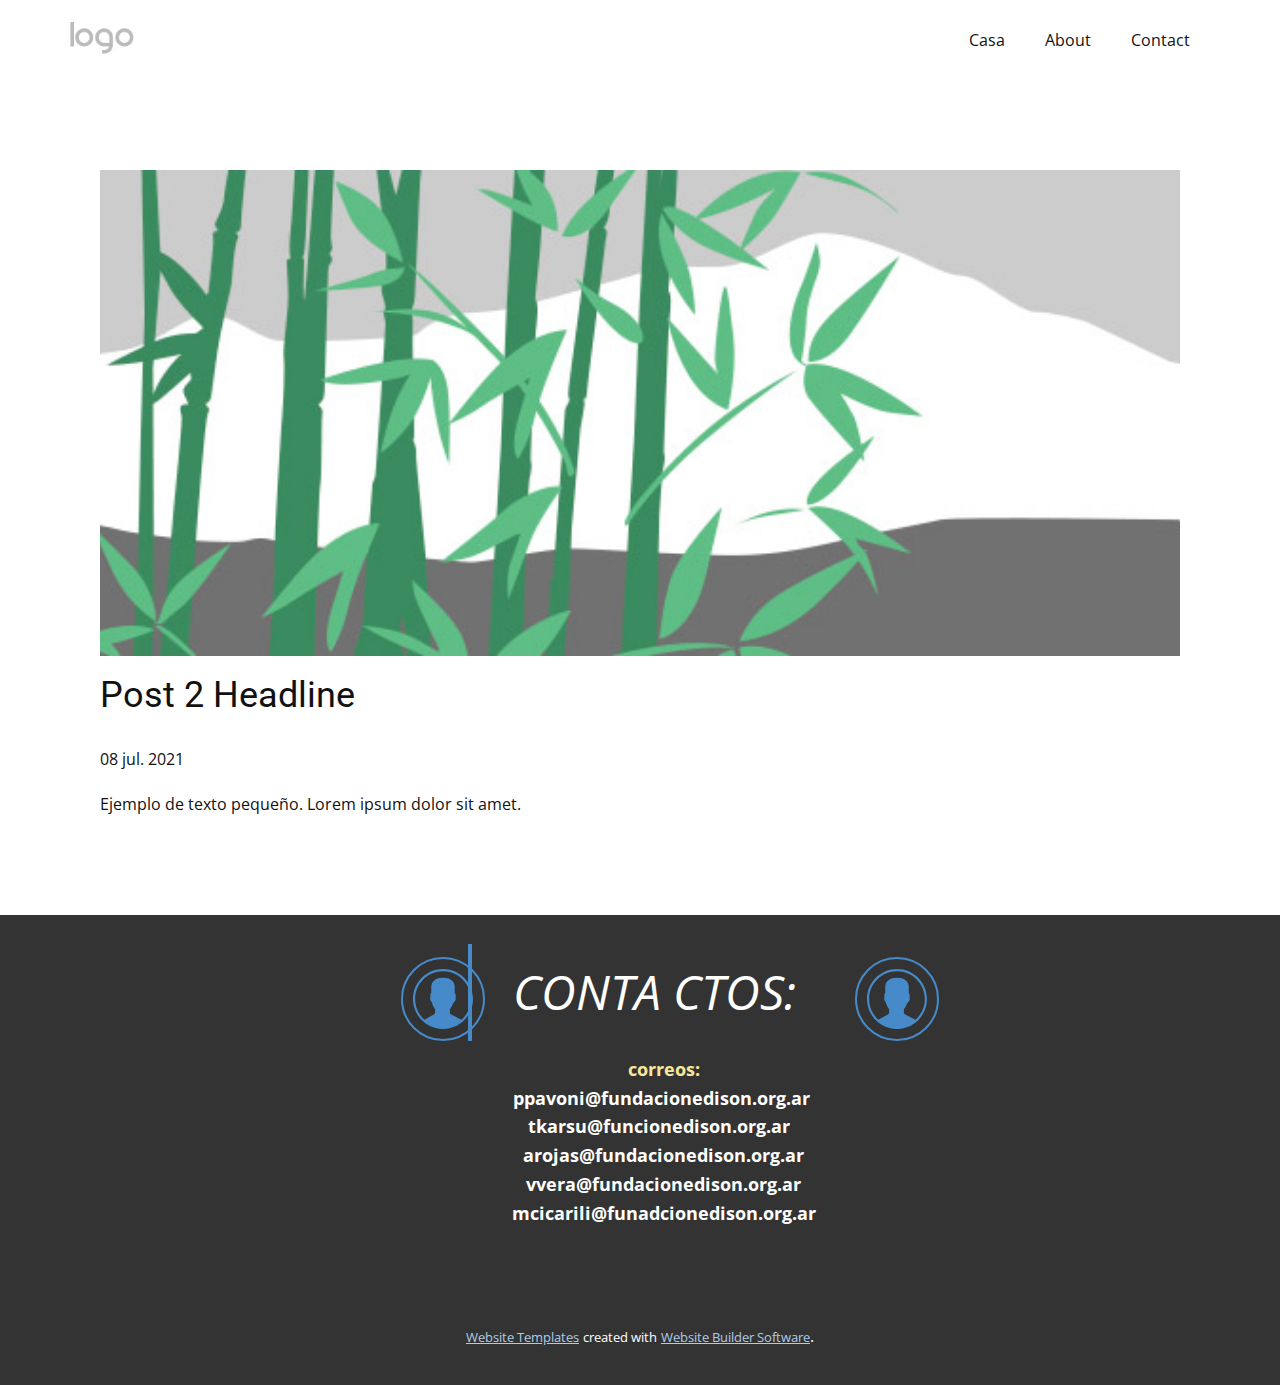
<file: blog/enviar-1.html>
<!doctype html>
<html style="font-size: 16px;"><head>
    <meta name="viewport" content="width=device-width, initial-scale=1.0">
    <meta charset="utf-8">
    <meta name="keywords" content="Post 1 Headline">
    <meta name="description" content="">
    <meta name="page_type" content="np-template-header-footer-from-plugin">
    <title>Post 2 Headline</title>
    <link rel="stylesheet" href="../nicepage.css" media="screen">
<link rel="stylesheet" href="../Post-Template.css" media="screen">
    <script class="u-script" type="text/javascript" src="../jquery.js" defer=""></script>
    <script class="u-script" type="text/javascript" src="../nicepage.js" defer=""></script>
    <meta name="generator" content="Nicepage 3.28.3, nicepage.com">
    <link id="u-theme-google-font" rel="stylesheet" href="https://fonts.googleapis.com/css?family=Roboto:100,100i,300,300i,400,400i,500,500i,700,700i,900,900i|Open+Sans:300,300i,400,400i,600,600i,700,700i,800,800i">
    
    
    <script type="application/ld+json">{
		"@context": "http://schema.org",
		"@type": "Organization",
		"name": "",
		"logo": "images/default-logo.png"
}</script>
    <meta name="theme-color" content="#478ac9">
  </head>
  <body class="u-body"><header class="u-clearfix u-header u-header" id="sec-905d"><div class="u-clearfix u-sheet u-valign-middle u-sheet-1">
        <a href="https://nicepage.com" class="u-image u-logo u-image-1">
          <img src="../images/default-logo.png" class="u-logo-image u-logo-image-1">
        </a>
        <nav class="u-menu u-menu-dropdown u-offcanvas u-menu-1">
          <div class="menu-collapse" style="font-size: 1rem; letter-spacing: 0px;">
            <a class="u-button-style u-custom-left-right-menu-spacing u-custom-padding-bottom u-custom-top-bottom-menu-spacing u-nav-link u-text-active-palette-1-base u-text-hover-palette-2-base" href="#">
              <svg><use xmlns:xlink="http://www.w3.org/1999/xlink" xlink:href="#menu-hamburger"></use></svg>
              <svg version="1.1" xmlns="http://www.w3.org/2000/svg" xmlns:xlink="http://www.w3.org/1999/xlink"><defs><symbol id="menu-hamburger" viewBox="0 0 16 16" style="width: 16px; height: 16px;"><rect y="1" width="16" height="2"></rect><rect y="7" width="16" height="2"></rect><rect y="13" width="16" height="2"></rect>
</symbol>
</defs></svg>
            </a>
          </div>
          <div class="u-nav-container">
            <ul class="u-nav u-unstyled u-nav-1"><li class="u-nav-item"><a class="u-button-style u-nav-link u-text-active-palette-1-base u-text-hover-palette-2-base" href="../Casa.html" style="padding: 10px 20px;">Casa</a>
</li><li class="u-nav-item"><a class="u-button-style u-nav-link u-text-active-palette-1-base u-text-hover-palette-2-base" href="../About.html" style="padding: 10px 20px;">About</a>
</li><li class="u-nav-item"><a class="u-button-style u-nav-link u-text-active-palette-1-base u-text-hover-palette-2-base" href="../Contact.html" style="padding: 10px 20px;">Contact</a>
</li></ul>
          </div>
          <div class="u-nav-container-collapse">
            <div class="u-black u-container-style u-inner-container-layout u-opacity u-opacity-95 u-sidenav">
              <div class="u-inner-container-layout u-sidenav-overflow">
                <div class="u-menu-close"></div>
                <ul class="u-align-center u-nav u-popupmenu-items u-unstyled u-nav-2"><li class="u-nav-item"><a class="u-button-style u-nav-link" href="../Casa.html">Casa</a>
</li><li class="u-nav-item"><a class="u-button-style u-nav-link" href="../About.html">About</a>
</li><li class="u-nav-item"><a class="u-button-style u-nav-link" href="../Contact.html">Contact</a>
</li></ul>
              </div>
            </div>
            <div class="u-black u-menu-overlay u-opacity u-opacity-70"></div>
          </div>
        </nav>
      </div></header>
    <section class="u-align-center u-clearfix u-section-1" id="sec-b783">
      <div class="u-clearfix u-sheet u-valign-middle-md u-valign-middle-sm u-valign-middle-xs u-sheet-1"><!--post_details--><!--post_details_options_json--><!--{"source":""}--><!--/post_details_options_json--><!--blog_post-->
        <div class="u-container-style u-expanded-width u-post-details u-post-details-1">
          <div class="u-container-layout u-valign-middle u-container-layout-1"><!--blog_post_image-->
            <img alt="" class="u-blog-control u-expanded-width u-image u-image-default u-image-1" src="[data-uri]"><!--/blog_post_image--><!--blog_post_header-->
            <h2 class="u-blog-control u-text u-text-1">Post 2 Headline</h2><!--/blog_post_header--><!--blog_post_metadata-->
            <div class="u-blog-control u-metadata u-metadata-1"><!--blog_post_metadata_date-->
              <span class="u-meta-date u-meta-icon">08 jul. 2021</span><!--/blog_post_metadata_date--><!--blog_post_metadata_category-->
              <!--/blog_post_metadata_category--><!--blog_post_metadata_comments-->
              <!--/blog_post_metadata_comments-->
            </div><!--/blog_post_metadata--><!--blog_post_content-->
            <div class="u-align-justify u-blog-control u-post-content u-text u-text-2 fr-view">
  Ejemplo de texto pequeño. Lorem ipsum dolor sit amet.
  </div><!--/blog_post_content-->
          </div>
        </div><!--/blog_post--><!--/post_details-->
      </div>
    </section>
    
    
    <footer class="u-align-center u-clearfix u-footer u-grey-80 u-footer" id="sec-778d"><div class="u-clearfix u-sheet u-sheet-1">
        <blockquote class="u-text u-text-1">CONTA<span style="font-weight: 700;">
            <span style="font-weight: 400;">
              <span style="font-weight: 700;"></span>
            </span>
          </span>CTOS:&nbsp; &nbsp;&nbsp;
        </blockquote><span class="u-border-2 u-border-palette-1-base u-icon u-icon-circle u-spacing-10 u-text-palette-1-base u-icon-1"><svg class="u-svg-link" preserveAspectRatio="xMidYMin slice" viewBox="0 0 55 55" style=""><use xmlns:xlink="http://www.w3.org/1999/xlink" xlink:href="#svg-950d"></use></svg><svg class="u-svg-content" viewBox="0 0 55 55" x="0px" y="0px" id="svg-950d" style="enable-background:new 0 0 55 55;"><path d="M55,27.5C55,12.337,42.663,0,27.5,0S0,12.337,0,27.5c0,8.009,3.444,15.228,8.926,20.258l-0.026,0.023l0.892,0.752
	c0.058,0.049,0.121,0.089,0.179,0.137c0.474,0.393,0.965,0.766,1.465,1.127c0.162,0.117,0.324,0.234,0.489,0.348
	c0.534,0.368,1.082,0.717,1.642,1.048c0.122,0.072,0.245,0.142,0.368,0.212c0.613,0.349,1.239,0.678,1.88,0.98
	c0.047,0.022,0.095,0.042,0.142,0.064c2.089,0.971,4.319,1.684,6.651,2.105c0.061,0.011,0.122,0.022,0.184,0.033
	c0.724,0.125,1.456,0.225,2.197,0.292c0.09,0.008,0.18,0.013,0.271,0.021C25.998,54.961,26.744,55,27.5,55
	c0.749,0,1.488-0.039,2.222-0.098c0.093-0.008,0.186-0.013,0.279-0.021c0.735-0.067,1.461-0.164,2.178-0.287
	c0.062-0.011,0.125-0.022,0.187-0.034c2.297-0.412,4.495-1.109,6.557-2.055c0.076-0.035,0.153-0.068,0.229-0.104
	c0.617-0.29,1.22-0.603,1.811-0.936c0.147-0.083,0.293-0.167,0.439-0.253c0.538-0.317,1.067-0.648,1.581-1
	c0.185-0.126,0.366-0.259,0.549-0.391c0.439-0.316,0.87-0.642,1.289-0.983c0.093-0.075,0.193-0.14,0.284-0.217l0.915-0.764
	l-0.027-0.023C51.523,42.802,55,35.55,55,27.5z M2,27.5C2,13.439,13.439,2,27.5,2S53,13.439,53,27.5
	c0,7.577-3.325,14.389-8.589,19.063c-0.294-0.203-0.59-0.385-0.893-0.537l-8.467-4.233c-0.76-0.38-1.232-1.144-1.232-1.993v-2.957
	c0.196-0.242,0.403-0.516,0.617-0.817c1.096-1.548,1.975-3.27,2.616-5.123c1.267-0.602,2.085-1.864,2.085-3.289v-3.545
	c0-0.867-0.318-1.708-0.887-2.369v-4.667c0.052-0.52,0.236-3.448-1.883-5.864C34.524,9.065,31.541,8,27.5,8
	s-7.024,1.065-8.867,3.168c-2.119,2.416-1.935,5.346-1.883,5.864v4.667c-0.568,0.661-0.887,1.502-0.887,2.369v3.545
	c0,1.101,0.494,2.128,1.34,2.821c0.81,3.173,2.477,5.575,3.093,6.389v2.894c0,0.816-0.445,1.566-1.162,1.958l-7.907,4.313
	c-0.252,0.137-0.502,0.297-0.752,0.476C5.276,41.792,2,35.022,2,27.5z"></path></svg></span><span class="u-border-2 u-border-palette-1-base u-icon u-icon-circle u-spacing-10 u-text-palette-1-base u-icon-2"><svg class="u-svg-link" preserveAspectRatio="xMidYMin slice" viewBox="0 0 55 55" style=""><use xmlns:xlink="http://www.w3.org/1999/xlink" xlink:href="#svg-6954"></use></svg><svg class="u-svg-content" viewBox="0 0 55 55" x="0px" y="0px" id="svg-6954" style="enable-background:new 0 0 55 55;"><path d="M55,27.5C55,12.337,42.663,0,27.5,0S0,12.337,0,27.5c0,8.009,3.444,15.228,8.926,20.258l-0.026,0.023l0.892,0.752
	c0.058,0.049,0.121,0.089,0.179,0.137c0.474,0.393,0.965,0.766,1.465,1.127c0.162,0.117,0.324,0.234,0.489,0.348
	c0.534,0.368,1.082,0.717,1.642,1.048c0.122,0.072,0.245,0.142,0.368,0.212c0.613,0.349,1.239,0.678,1.88,0.98
	c0.047,0.022,0.095,0.042,0.142,0.064c2.089,0.971,4.319,1.684,6.651,2.105c0.061,0.011,0.122,0.022,0.184,0.033
	c0.724,0.125,1.456,0.225,2.197,0.292c0.09,0.008,0.18,0.013,0.271,0.021C25.998,54.961,26.744,55,27.5,55
	c0.749,0,1.488-0.039,2.222-0.098c0.093-0.008,0.186-0.013,0.279-0.021c0.735-0.067,1.461-0.164,2.178-0.287
	c0.062-0.011,0.125-0.022,0.187-0.034c2.297-0.412,4.495-1.109,6.557-2.055c0.076-0.035,0.153-0.068,0.229-0.104
	c0.617-0.29,1.22-0.603,1.811-0.936c0.147-0.083,0.293-0.167,0.439-0.253c0.538-0.317,1.067-0.648,1.581-1
	c0.185-0.126,0.366-0.259,0.549-0.391c0.439-0.316,0.87-0.642,1.289-0.983c0.093-0.075,0.193-0.14,0.284-0.217l0.915-0.764
	l-0.027-0.023C51.523,42.802,55,35.55,55,27.5z M2,27.5C2,13.439,13.439,2,27.5,2S53,13.439,53,27.5
	c0,7.577-3.325,14.389-8.589,19.063c-0.294-0.203-0.59-0.385-0.893-0.537l-8.467-4.233c-0.76-0.38-1.232-1.144-1.232-1.993v-2.957
	c0.196-0.242,0.403-0.516,0.617-0.817c1.096-1.548,1.975-3.27,2.616-5.123c1.267-0.602,2.085-1.864,2.085-3.289v-3.545
	c0-0.867-0.318-1.708-0.887-2.369v-4.667c0.052-0.52,0.236-3.448-1.883-5.864C34.524,9.065,31.541,8,27.5,8
	s-7.024,1.065-8.867,3.168c-2.119,2.416-1.935,5.346-1.883,5.864v4.667c-0.568,0.661-0.887,1.502-0.887,2.369v3.545
	c0,1.101,0.494,2.128,1.34,2.821c0.81,3.173,2.477,5.575,3.093,6.389v2.894c0,0.816-0.445,1.566-1.162,1.958l-7.907,4.313
	c-0.252,0.137-0.502,0.297-0.752,0.476C5.276,41.792,2,35.022,2,27.5z"></path></svg></span>
        <p class="u-text u-text-2">
          <span class="u-text-palette-3-light-2">correos:</span>
          <br>ppavoni@fundacionedison.org.ar&nbsp;<br>tkarsu@funcionedison.org.ar&nbsp;&nbsp;<br>arojas@fundacionedison.org.ar<br>vvera@fundacionedison.org.ar<br>mcicarili@funadcionedison.org.ar
        </p>
      </div></footer>
    <section class="u-backlink u-clearfix u-grey-80">
      <a class="u-link" href="https://nicepage.com/website-templates" target="_blank">
        <span>Website Templates</span>
      </a>
      <p class="u-text">
        <span>created with</span>
      </p>
      <a class="u-link" href="" target="_blank">
        <span>Website Builder Software</span>
      </a>. 
    </section>
  
</body></html>
</file>
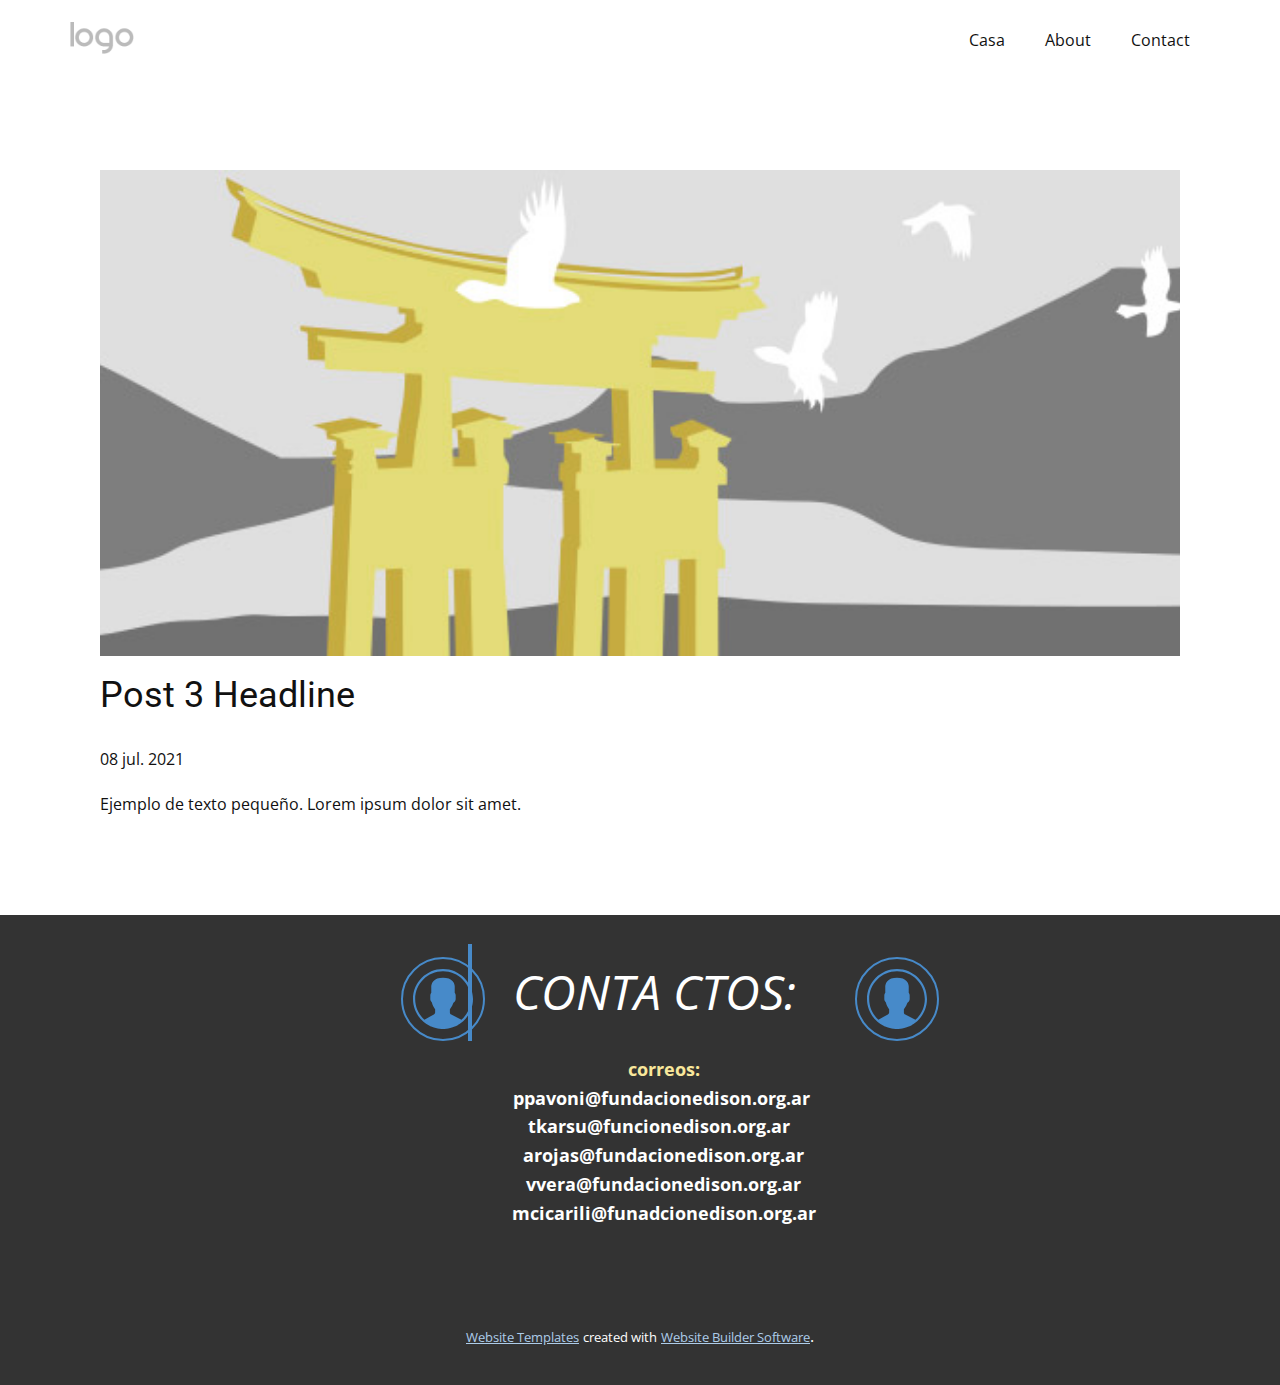
<file: blog/enviar-2.html>
<!doctype html>
<html style="font-size: 16px;"><head>
    <meta name="viewport" content="width=device-width, initial-scale=1.0">
    <meta charset="utf-8">
    <meta name="keywords" content="Post 1 Headline">
    <meta name="description" content="">
    <meta name="page_type" content="np-template-header-footer-from-plugin">
    <title>Post 3 Headline</title>
    <link rel="stylesheet" href="../nicepage.css" media="screen">
<link rel="stylesheet" href="../Post-Template.css" media="screen">
    <script class="u-script" type="text/javascript" src="../jquery.js" defer=""></script>
    <script class="u-script" type="text/javascript" src="../nicepage.js" defer=""></script>
    <meta name="generator" content="Nicepage 3.28.3, nicepage.com">
    <link id="u-theme-google-font" rel="stylesheet" href="https://fonts.googleapis.com/css?family=Roboto:100,100i,300,300i,400,400i,500,500i,700,700i,900,900i|Open+Sans:300,300i,400,400i,600,600i,700,700i,800,800i">
    
    
    <script type="application/ld+json">{
		"@context": "http://schema.org",
		"@type": "Organization",
		"name": "",
		"logo": "images/default-logo.png"
}</script>
    <meta name="theme-color" content="#478ac9">
  </head>
  <body class="u-body"><header class="u-clearfix u-header u-header" id="sec-905d"><div class="u-clearfix u-sheet u-valign-middle u-sheet-1">
        <a href="https://nicepage.com" class="u-image u-logo u-image-1">
          <img src="../images/default-logo.png" class="u-logo-image u-logo-image-1">
        </a>
        <nav class="u-menu u-menu-dropdown u-offcanvas u-menu-1">
          <div class="menu-collapse" style="font-size: 1rem; letter-spacing: 0px;">
            <a class="u-button-style u-custom-left-right-menu-spacing u-custom-padding-bottom u-custom-top-bottom-menu-spacing u-nav-link u-text-active-palette-1-base u-text-hover-palette-2-base" href="#">
              <svg><use xmlns:xlink="http://www.w3.org/1999/xlink" xlink:href="#menu-hamburger"></use></svg>
              <svg version="1.1" xmlns="http://www.w3.org/2000/svg" xmlns:xlink="http://www.w3.org/1999/xlink"><defs><symbol id="menu-hamburger" viewBox="0 0 16 16" style="width: 16px; height: 16px;"><rect y="1" width="16" height="2"></rect><rect y="7" width="16" height="2"></rect><rect y="13" width="16" height="2"></rect>
</symbol>
</defs></svg>
            </a>
          </div>
          <div class="u-nav-container">
            <ul class="u-nav u-unstyled u-nav-1"><li class="u-nav-item"><a class="u-button-style u-nav-link u-text-active-palette-1-base u-text-hover-palette-2-base" href="../Casa.html" style="padding: 10px 20px;">Casa</a>
</li><li class="u-nav-item"><a class="u-button-style u-nav-link u-text-active-palette-1-base u-text-hover-palette-2-base" href="../About.html" style="padding: 10px 20px;">About</a>
</li><li class="u-nav-item"><a class="u-button-style u-nav-link u-text-active-palette-1-base u-text-hover-palette-2-base" href="../Contact.html" style="padding: 10px 20px;">Contact</a>
</li></ul>
          </div>
          <div class="u-nav-container-collapse">
            <div class="u-black u-container-style u-inner-container-layout u-opacity u-opacity-95 u-sidenav">
              <div class="u-inner-container-layout u-sidenav-overflow">
                <div class="u-menu-close"></div>
                <ul class="u-align-center u-nav u-popupmenu-items u-unstyled u-nav-2"><li class="u-nav-item"><a class="u-button-style u-nav-link" href="../Casa.html">Casa</a>
</li><li class="u-nav-item"><a class="u-button-style u-nav-link" href="../About.html">About</a>
</li><li class="u-nav-item"><a class="u-button-style u-nav-link" href="../Contact.html">Contact</a>
</li></ul>
              </div>
            </div>
            <div class="u-black u-menu-overlay u-opacity u-opacity-70"></div>
          </div>
        </nav>
      </div></header>
    <section class="u-align-center u-clearfix u-section-1" id="sec-b783">
      <div class="u-clearfix u-sheet u-valign-middle-md u-valign-middle-sm u-valign-middle-xs u-sheet-1"><!--post_details--><!--post_details_options_json--><!--{"source":""}--><!--/post_details_options_json--><!--blog_post-->
        <div class="u-container-style u-expanded-width u-post-details u-post-details-1">
          <div class="u-container-layout u-valign-middle u-container-layout-1"><!--blog_post_image-->
            <img alt="" class="u-blog-control u-expanded-width u-image u-image-default u-image-1" src="[data-uri]"><!--/blog_post_image--><!--blog_post_header-->
            <h2 class="u-blog-control u-text u-text-1">Post 3 Headline</h2><!--/blog_post_header--><!--blog_post_metadata-->
            <div class="u-blog-control u-metadata u-metadata-1"><!--blog_post_metadata_date-->
              <span class="u-meta-date u-meta-icon">08 jul. 2021</span><!--/blog_post_metadata_date--><!--blog_post_metadata_category-->
              <!--/blog_post_metadata_category--><!--blog_post_metadata_comments-->
              <!--/blog_post_metadata_comments-->
            </div><!--/blog_post_metadata--><!--blog_post_content-->
            <div class="u-align-justify u-blog-control u-post-content u-text u-text-2 fr-view">
  Ejemplo de texto pequeño. Lorem ipsum dolor sit amet.
  </div><!--/blog_post_content-->
          </div>
        </div><!--/blog_post--><!--/post_details-->
      </div>
    </section>
    
    
    <footer class="u-align-center u-clearfix u-footer u-grey-80 u-footer" id="sec-778d"><div class="u-clearfix u-sheet u-sheet-1">
        <blockquote class="u-text u-text-1">CONTA<span style="font-weight: 700;">
            <span style="font-weight: 400;">
              <span style="font-weight: 700;"></span>
            </span>
          </span>CTOS:&nbsp; &nbsp;&nbsp;
        </blockquote><span class="u-border-2 u-border-palette-1-base u-icon u-icon-circle u-spacing-10 u-text-palette-1-base u-icon-1"><svg class="u-svg-link" preserveAspectRatio="xMidYMin slice" viewBox="0 0 55 55" style=""><use xmlns:xlink="http://www.w3.org/1999/xlink" xlink:href="#svg-950d"></use></svg><svg class="u-svg-content" viewBox="0 0 55 55" x="0px" y="0px" id="svg-950d" style="enable-background:new 0 0 55 55;"><path d="M55,27.5C55,12.337,42.663,0,27.5,0S0,12.337,0,27.5c0,8.009,3.444,15.228,8.926,20.258l-0.026,0.023l0.892,0.752
	c0.058,0.049,0.121,0.089,0.179,0.137c0.474,0.393,0.965,0.766,1.465,1.127c0.162,0.117,0.324,0.234,0.489,0.348
	c0.534,0.368,1.082,0.717,1.642,1.048c0.122,0.072,0.245,0.142,0.368,0.212c0.613,0.349,1.239,0.678,1.88,0.98
	c0.047,0.022,0.095,0.042,0.142,0.064c2.089,0.971,4.319,1.684,6.651,2.105c0.061,0.011,0.122,0.022,0.184,0.033
	c0.724,0.125,1.456,0.225,2.197,0.292c0.09,0.008,0.18,0.013,0.271,0.021C25.998,54.961,26.744,55,27.5,55
	c0.749,0,1.488-0.039,2.222-0.098c0.093-0.008,0.186-0.013,0.279-0.021c0.735-0.067,1.461-0.164,2.178-0.287
	c0.062-0.011,0.125-0.022,0.187-0.034c2.297-0.412,4.495-1.109,6.557-2.055c0.076-0.035,0.153-0.068,0.229-0.104
	c0.617-0.29,1.22-0.603,1.811-0.936c0.147-0.083,0.293-0.167,0.439-0.253c0.538-0.317,1.067-0.648,1.581-1
	c0.185-0.126,0.366-0.259,0.549-0.391c0.439-0.316,0.87-0.642,1.289-0.983c0.093-0.075,0.193-0.14,0.284-0.217l0.915-0.764
	l-0.027-0.023C51.523,42.802,55,35.55,55,27.5z M2,27.5C2,13.439,13.439,2,27.5,2S53,13.439,53,27.5
	c0,7.577-3.325,14.389-8.589,19.063c-0.294-0.203-0.59-0.385-0.893-0.537l-8.467-4.233c-0.76-0.38-1.232-1.144-1.232-1.993v-2.957
	c0.196-0.242,0.403-0.516,0.617-0.817c1.096-1.548,1.975-3.27,2.616-5.123c1.267-0.602,2.085-1.864,2.085-3.289v-3.545
	c0-0.867-0.318-1.708-0.887-2.369v-4.667c0.052-0.52,0.236-3.448-1.883-5.864C34.524,9.065,31.541,8,27.5,8
	s-7.024,1.065-8.867,3.168c-2.119,2.416-1.935,5.346-1.883,5.864v4.667c-0.568,0.661-0.887,1.502-0.887,2.369v3.545
	c0,1.101,0.494,2.128,1.34,2.821c0.81,3.173,2.477,5.575,3.093,6.389v2.894c0,0.816-0.445,1.566-1.162,1.958l-7.907,4.313
	c-0.252,0.137-0.502,0.297-0.752,0.476C5.276,41.792,2,35.022,2,27.5z"></path></svg></span><span class="u-border-2 u-border-palette-1-base u-icon u-icon-circle u-spacing-10 u-text-palette-1-base u-icon-2"><svg class="u-svg-link" preserveAspectRatio="xMidYMin slice" viewBox="0 0 55 55" style=""><use xmlns:xlink="http://www.w3.org/1999/xlink" xlink:href="#svg-6954"></use></svg><svg class="u-svg-content" viewBox="0 0 55 55" x="0px" y="0px" id="svg-6954" style="enable-background:new 0 0 55 55;"><path d="M55,27.5C55,12.337,42.663,0,27.5,0S0,12.337,0,27.5c0,8.009,3.444,15.228,8.926,20.258l-0.026,0.023l0.892,0.752
	c0.058,0.049,0.121,0.089,0.179,0.137c0.474,0.393,0.965,0.766,1.465,1.127c0.162,0.117,0.324,0.234,0.489,0.348
	c0.534,0.368,1.082,0.717,1.642,1.048c0.122,0.072,0.245,0.142,0.368,0.212c0.613,0.349,1.239,0.678,1.88,0.98
	c0.047,0.022,0.095,0.042,0.142,0.064c2.089,0.971,4.319,1.684,6.651,2.105c0.061,0.011,0.122,0.022,0.184,0.033
	c0.724,0.125,1.456,0.225,2.197,0.292c0.09,0.008,0.18,0.013,0.271,0.021C25.998,54.961,26.744,55,27.5,55
	c0.749,0,1.488-0.039,2.222-0.098c0.093-0.008,0.186-0.013,0.279-0.021c0.735-0.067,1.461-0.164,2.178-0.287
	c0.062-0.011,0.125-0.022,0.187-0.034c2.297-0.412,4.495-1.109,6.557-2.055c0.076-0.035,0.153-0.068,0.229-0.104
	c0.617-0.29,1.22-0.603,1.811-0.936c0.147-0.083,0.293-0.167,0.439-0.253c0.538-0.317,1.067-0.648,1.581-1
	c0.185-0.126,0.366-0.259,0.549-0.391c0.439-0.316,0.87-0.642,1.289-0.983c0.093-0.075,0.193-0.14,0.284-0.217l0.915-0.764
	l-0.027-0.023C51.523,42.802,55,35.55,55,27.5z M2,27.5C2,13.439,13.439,2,27.5,2S53,13.439,53,27.5
	c0,7.577-3.325,14.389-8.589,19.063c-0.294-0.203-0.59-0.385-0.893-0.537l-8.467-4.233c-0.76-0.38-1.232-1.144-1.232-1.993v-2.957
	c0.196-0.242,0.403-0.516,0.617-0.817c1.096-1.548,1.975-3.27,2.616-5.123c1.267-0.602,2.085-1.864,2.085-3.289v-3.545
	c0-0.867-0.318-1.708-0.887-2.369v-4.667c0.052-0.52,0.236-3.448-1.883-5.864C34.524,9.065,31.541,8,27.5,8
	s-7.024,1.065-8.867,3.168c-2.119,2.416-1.935,5.346-1.883,5.864v4.667c-0.568,0.661-0.887,1.502-0.887,2.369v3.545
	c0,1.101,0.494,2.128,1.34,2.821c0.81,3.173,2.477,5.575,3.093,6.389v2.894c0,0.816-0.445,1.566-1.162,1.958l-7.907,4.313
	c-0.252,0.137-0.502,0.297-0.752,0.476C5.276,41.792,2,35.022,2,27.5z"></path></svg></span>
        <p class="u-text u-text-2">
          <span class="u-text-palette-3-light-2">correos:</span>
          <br>ppavoni@fundacionedison.org.ar&nbsp;<br>tkarsu@funcionedison.org.ar&nbsp;&nbsp;<br>arojas@fundacionedison.org.ar<br>vvera@fundacionedison.org.ar<br>mcicarili@funadcionedison.org.ar
        </p>
      </div></footer>
    <section class="u-backlink u-clearfix u-grey-80">
      <a class="u-link" href="https://nicepage.com/website-templates" target="_blank">
        <span>Website Templates</span>
      </a>
      <p class="u-text">
        <span>created with</span>
      </p>
      <a class="u-link" href="" target="_blank">
        <span>Website Builder Software</span>
      </a>. 
    </section>
  
</body></html>
</file>
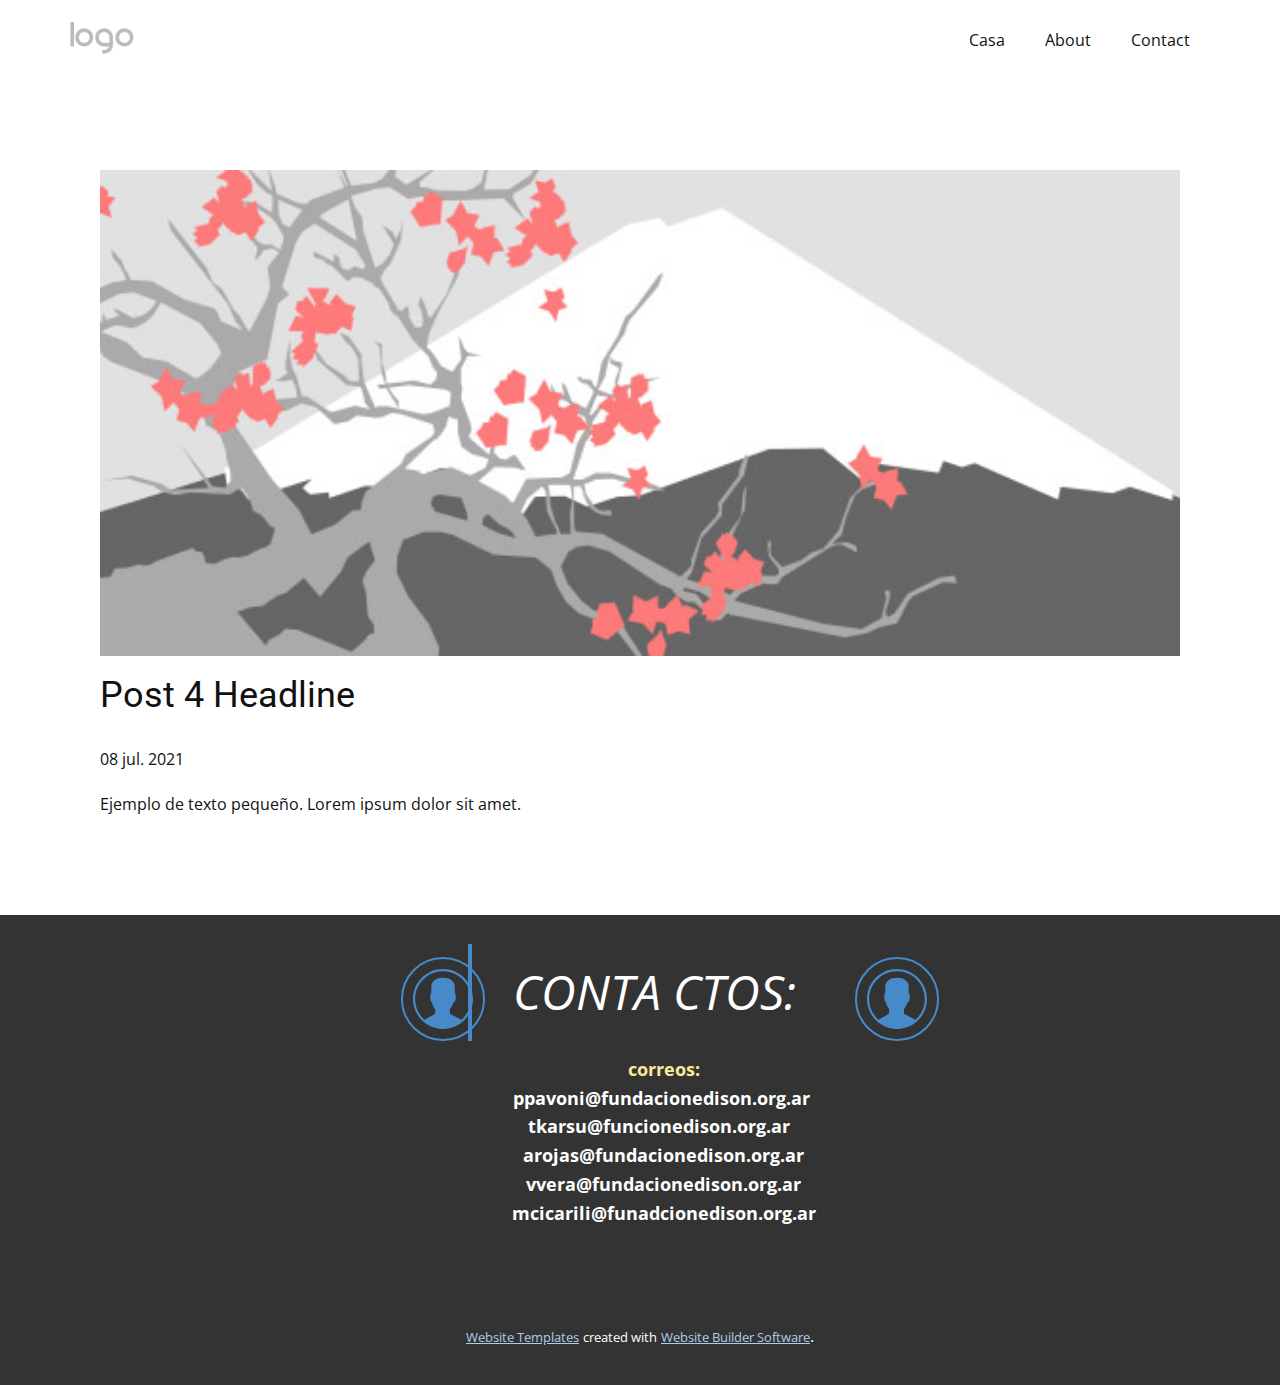
<file: blog/enviar-3.html>
<!doctype html>
<html style="font-size: 16px;"><head>
    <meta name="viewport" content="width=device-width, initial-scale=1.0">
    <meta charset="utf-8">
    <meta name="keywords" content="Post 1 Headline">
    <meta name="description" content="">
    <meta name="page_type" content="np-template-header-footer-from-plugin">
    <title>Post 4 Headline</title>
    <link rel="stylesheet" href="../nicepage.css" media="screen">
<link rel="stylesheet" href="../Post-Template.css" media="screen">
    <script class="u-script" type="text/javascript" src="../jquery.js" defer=""></script>
    <script class="u-script" type="text/javascript" src="../nicepage.js" defer=""></script>
    <meta name="generator" content="Nicepage 3.28.3, nicepage.com">
    <link id="u-theme-google-font" rel="stylesheet" href="https://fonts.googleapis.com/css?family=Roboto:100,100i,300,300i,400,400i,500,500i,700,700i,900,900i|Open+Sans:300,300i,400,400i,600,600i,700,700i,800,800i">
    
    
    <script type="application/ld+json">{
		"@context": "http://schema.org",
		"@type": "Organization",
		"name": "",
		"logo": "images/default-logo.png"
}</script>
    <meta name="theme-color" content="#478ac9">
  </head>
  <body class="u-body"><header class="u-clearfix u-header u-header" id="sec-905d"><div class="u-clearfix u-sheet u-valign-middle u-sheet-1">
        <a href="https://nicepage.com" class="u-image u-logo u-image-1">
          <img src="../images/default-logo.png" class="u-logo-image u-logo-image-1">
        </a>
        <nav class="u-menu u-menu-dropdown u-offcanvas u-menu-1">
          <div class="menu-collapse" style="font-size: 1rem; letter-spacing: 0px;">
            <a class="u-button-style u-custom-left-right-menu-spacing u-custom-padding-bottom u-custom-top-bottom-menu-spacing u-nav-link u-text-active-palette-1-base u-text-hover-palette-2-base" href="#">
              <svg><use xmlns:xlink="http://www.w3.org/1999/xlink" xlink:href="#menu-hamburger"></use></svg>
              <svg version="1.1" xmlns="http://www.w3.org/2000/svg" xmlns:xlink="http://www.w3.org/1999/xlink"><defs><symbol id="menu-hamburger" viewBox="0 0 16 16" style="width: 16px; height: 16px;"><rect y="1" width="16" height="2"></rect><rect y="7" width="16" height="2"></rect><rect y="13" width="16" height="2"></rect>
</symbol>
</defs></svg>
            </a>
          </div>
          <div class="u-nav-container">
            <ul class="u-nav u-unstyled u-nav-1"><li class="u-nav-item"><a class="u-button-style u-nav-link u-text-active-palette-1-base u-text-hover-palette-2-base" href="../Casa.html" style="padding: 10px 20px;">Casa</a>
</li><li class="u-nav-item"><a class="u-button-style u-nav-link u-text-active-palette-1-base u-text-hover-palette-2-base" href="../About.html" style="padding: 10px 20px;">About</a>
</li><li class="u-nav-item"><a class="u-button-style u-nav-link u-text-active-palette-1-base u-text-hover-palette-2-base" href="../Contact.html" style="padding: 10px 20px;">Contact</a>
</li></ul>
          </div>
          <div class="u-nav-container-collapse">
            <div class="u-black u-container-style u-inner-container-layout u-opacity u-opacity-95 u-sidenav">
              <div class="u-inner-container-layout u-sidenav-overflow">
                <div class="u-menu-close"></div>
                <ul class="u-align-center u-nav u-popupmenu-items u-unstyled u-nav-2"><li class="u-nav-item"><a class="u-button-style u-nav-link" href="../Casa.html">Casa</a>
</li><li class="u-nav-item"><a class="u-button-style u-nav-link" href="../About.html">About</a>
</li><li class="u-nav-item"><a class="u-button-style u-nav-link" href="../Contact.html">Contact</a>
</li></ul>
              </div>
            </div>
            <div class="u-black u-menu-overlay u-opacity u-opacity-70"></div>
          </div>
        </nav>
      </div></header>
    <section class="u-align-center u-clearfix u-section-1" id="sec-b783">
      <div class="u-clearfix u-sheet u-valign-middle-md u-valign-middle-sm u-valign-middle-xs u-sheet-1"><!--post_details--><!--post_details_options_json--><!--{"source":""}--><!--/post_details_options_json--><!--blog_post-->
        <div class="u-container-style u-expanded-width u-post-details u-post-details-1">
          <div class="u-container-layout u-valign-middle u-container-layout-1"><!--blog_post_image-->
            <img alt="" class="u-blog-control u-expanded-width u-image u-image-default u-image-1" src="[data-uri]"><!--/blog_post_image--><!--blog_post_header-->
            <h2 class="u-blog-control u-text u-text-1">Post 4 Headline</h2><!--/blog_post_header--><!--blog_post_metadata-->
            <div class="u-blog-control u-metadata u-metadata-1"><!--blog_post_metadata_date-->
              <span class="u-meta-date u-meta-icon">08 jul. 2021</span><!--/blog_post_metadata_date--><!--blog_post_metadata_category-->
              <!--/blog_post_metadata_category--><!--blog_post_metadata_comments-->
              <!--/blog_post_metadata_comments-->
            </div><!--/blog_post_metadata--><!--blog_post_content-->
            <div class="u-align-justify u-blog-control u-post-content u-text u-text-2 fr-view">
  Ejemplo de texto pequeño. Lorem ipsum dolor sit amet.
  </div><!--/blog_post_content-->
          </div>
        </div><!--/blog_post--><!--/post_details-->
      </div>
    </section>
    
    
    <footer class="u-align-center u-clearfix u-footer u-grey-80 u-footer" id="sec-778d"><div class="u-clearfix u-sheet u-sheet-1">
        <blockquote class="u-text u-text-1">CONTA<span style="font-weight: 700;">
            <span style="font-weight: 400;">
              <span style="font-weight: 700;"></span>
            </span>
          </span>CTOS:&nbsp; &nbsp;&nbsp;
        </blockquote><span class="u-border-2 u-border-palette-1-base u-icon u-icon-circle u-spacing-10 u-text-palette-1-base u-icon-1"><svg class="u-svg-link" preserveAspectRatio="xMidYMin slice" viewBox="0 0 55 55" style=""><use xmlns:xlink="http://www.w3.org/1999/xlink" xlink:href="#svg-950d"></use></svg><svg class="u-svg-content" viewBox="0 0 55 55" x="0px" y="0px" id="svg-950d" style="enable-background:new 0 0 55 55;"><path d="M55,27.5C55,12.337,42.663,0,27.5,0S0,12.337,0,27.5c0,8.009,3.444,15.228,8.926,20.258l-0.026,0.023l0.892,0.752
	c0.058,0.049,0.121,0.089,0.179,0.137c0.474,0.393,0.965,0.766,1.465,1.127c0.162,0.117,0.324,0.234,0.489,0.348
	c0.534,0.368,1.082,0.717,1.642,1.048c0.122,0.072,0.245,0.142,0.368,0.212c0.613,0.349,1.239,0.678,1.88,0.98
	c0.047,0.022,0.095,0.042,0.142,0.064c2.089,0.971,4.319,1.684,6.651,2.105c0.061,0.011,0.122,0.022,0.184,0.033
	c0.724,0.125,1.456,0.225,2.197,0.292c0.09,0.008,0.18,0.013,0.271,0.021C25.998,54.961,26.744,55,27.5,55
	c0.749,0,1.488-0.039,2.222-0.098c0.093-0.008,0.186-0.013,0.279-0.021c0.735-0.067,1.461-0.164,2.178-0.287
	c0.062-0.011,0.125-0.022,0.187-0.034c2.297-0.412,4.495-1.109,6.557-2.055c0.076-0.035,0.153-0.068,0.229-0.104
	c0.617-0.29,1.22-0.603,1.811-0.936c0.147-0.083,0.293-0.167,0.439-0.253c0.538-0.317,1.067-0.648,1.581-1
	c0.185-0.126,0.366-0.259,0.549-0.391c0.439-0.316,0.87-0.642,1.289-0.983c0.093-0.075,0.193-0.14,0.284-0.217l0.915-0.764
	l-0.027-0.023C51.523,42.802,55,35.55,55,27.5z M2,27.5C2,13.439,13.439,2,27.5,2S53,13.439,53,27.5
	c0,7.577-3.325,14.389-8.589,19.063c-0.294-0.203-0.59-0.385-0.893-0.537l-8.467-4.233c-0.76-0.38-1.232-1.144-1.232-1.993v-2.957
	c0.196-0.242,0.403-0.516,0.617-0.817c1.096-1.548,1.975-3.27,2.616-5.123c1.267-0.602,2.085-1.864,2.085-3.289v-3.545
	c0-0.867-0.318-1.708-0.887-2.369v-4.667c0.052-0.52,0.236-3.448-1.883-5.864C34.524,9.065,31.541,8,27.5,8
	s-7.024,1.065-8.867,3.168c-2.119,2.416-1.935,5.346-1.883,5.864v4.667c-0.568,0.661-0.887,1.502-0.887,2.369v3.545
	c0,1.101,0.494,2.128,1.34,2.821c0.81,3.173,2.477,5.575,3.093,6.389v2.894c0,0.816-0.445,1.566-1.162,1.958l-7.907,4.313
	c-0.252,0.137-0.502,0.297-0.752,0.476C5.276,41.792,2,35.022,2,27.5z"></path></svg></span><span class="u-border-2 u-border-palette-1-base u-icon u-icon-circle u-spacing-10 u-text-palette-1-base u-icon-2"><svg class="u-svg-link" preserveAspectRatio="xMidYMin slice" viewBox="0 0 55 55" style=""><use xmlns:xlink="http://www.w3.org/1999/xlink" xlink:href="#svg-6954"></use></svg><svg class="u-svg-content" viewBox="0 0 55 55" x="0px" y="0px" id="svg-6954" style="enable-background:new 0 0 55 55;"><path d="M55,27.5C55,12.337,42.663,0,27.5,0S0,12.337,0,27.5c0,8.009,3.444,15.228,8.926,20.258l-0.026,0.023l0.892,0.752
	c0.058,0.049,0.121,0.089,0.179,0.137c0.474,0.393,0.965,0.766,1.465,1.127c0.162,0.117,0.324,0.234,0.489,0.348
	c0.534,0.368,1.082,0.717,1.642,1.048c0.122,0.072,0.245,0.142,0.368,0.212c0.613,0.349,1.239,0.678,1.88,0.98
	c0.047,0.022,0.095,0.042,0.142,0.064c2.089,0.971,4.319,1.684,6.651,2.105c0.061,0.011,0.122,0.022,0.184,0.033
	c0.724,0.125,1.456,0.225,2.197,0.292c0.09,0.008,0.18,0.013,0.271,0.021C25.998,54.961,26.744,55,27.5,55
	c0.749,0,1.488-0.039,2.222-0.098c0.093-0.008,0.186-0.013,0.279-0.021c0.735-0.067,1.461-0.164,2.178-0.287
	c0.062-0.011,0.125-0.022,0.187-0.034c2.297-0.412,4.495-1.109,6.557-2.055c0.076-0.035,0.153-0.068,0.229-0.104
	c0.617-0.29,1.22-0.603,1.811-0.936c0.147-0.083,0.293-0.167,0.439-0.253c0.538-0.317,1.067-0.648,1.581-1
	c0.185-0.126,0.366-0.259,0.549-0.391c0.439-0.316,0.87-0.642,1.289-0.983c0.093-0.075,0.193-0.14,0.284-0.217l0.915-0.764
	l-0.027-0.023C51.523,42.802,55,35.55,55,27.5z M2,27.5C2,13.439,13.439,2,27.5,2S53,13.439,53,27.5
	c0,7.577-3.325,14.389-8.589,19.063c-0.294-0.203-0.59-0.385-0.893-0.537l-8.467-4.233c-0.76-0.38-1.232-1.144-1.232-1.993v-2.957
	c0.196-0.242,0.403-0.516,0.617-0.817c1.096-1.548,1.975-3.27,2.616-5.123c1.267-0.602,2.085-1.864,2.085-3.289v-3.545
	c0-0.867-0.318-1.708-0.887-2.369v-4.667c0.052-0.52,0.236-3.448-1.883-5.864C34.524,9.065,31.541,8,27.5,8
	s-7.024,1.065-8.867,3.168c-2.119,2.416-1.935,5.346-1.883,5.864v4.667c-0.568,0.661-0.887,1.502-0.887,2.369v3.545
	c0,1.101,0.494,2.128,1.34,2.821c0.81,3.173,2.477,5.575,3.093,6.389v2.894c0,0.816-0.445,1.566-1.162,1.958l-7.907,4.313
	c-0.252,0.137-0.502,0.297-0.752,0.476C5.276,41.792,2,35.022,2,27.5z"></path></svg></span>
        <p class="u-text u-text-2">
          <span class="u-text-palette-3-light-2">correos:</span>
          <br>ppavoni@fundacionedison.org.ar&nbsp;<br>tkarsu@funcionedison.org.ar&nbsp;&nbsp;<br>arojas@fundacionedison.org.ar<br>vvera@fundacionedison.org.ar<br>mcicarili@funadcionedison.org.ar
        </p>
      </div></footer>
    <section class="u-backlink u-clearfix u-grey-80">
      <a class="u-link" href="https://nicepage.com/website-templates" target="_blank">
        <span>Website Templates</span>
      </a>
      <p class="u-text">
        <span>created with</span>
      </p>
      <a class="u-link" href="" target="_blank">
        <span>Website Builder Software</span>
      </a>. 
    </section>
  
</body></html>
</file>
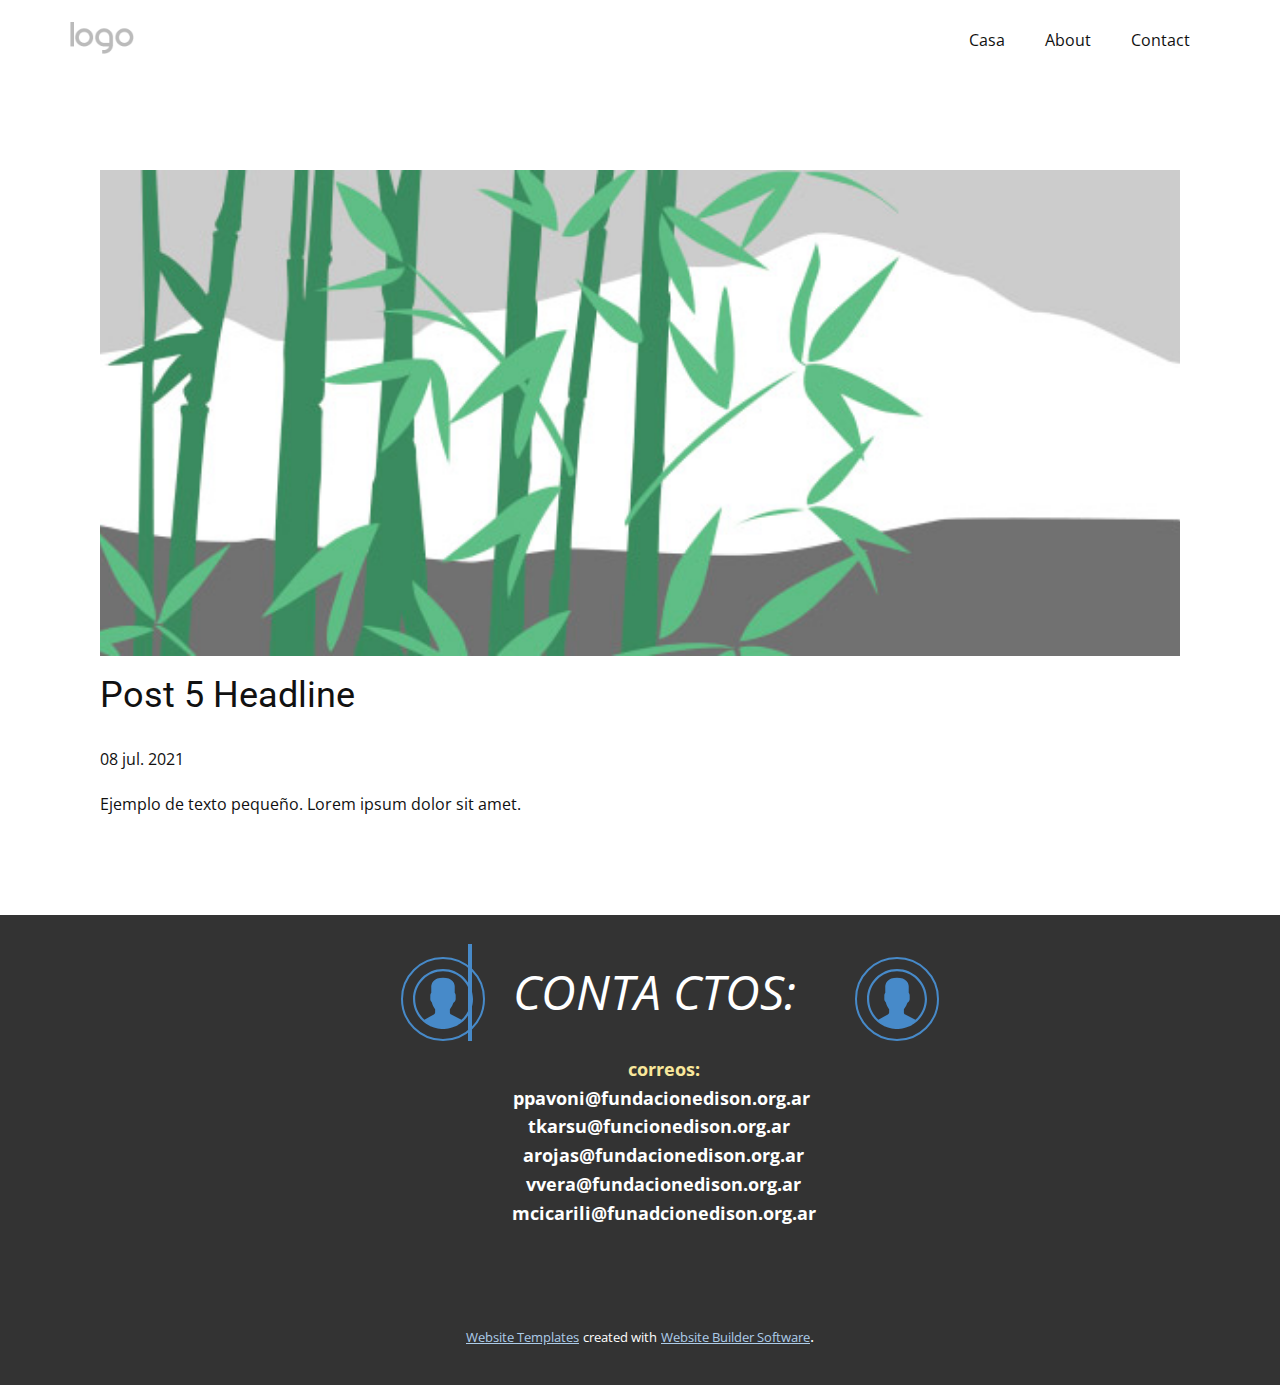
<file: blog/enviar-4.html>
<!doctype html>
<html style="font-size: 16px;"><head>
    <meta name="viewport" content="width=device-width, initial-scale=1.0">
    <meta charset="utf-8">
    <meta name="keywords" content="Post 1 Headline">
    <meta name="description" content="">
    <meta name="page_type" content="np-template-header-footer-from-plugin">
    <title>Post 5 Headline</title>
    <link rel="stylesheet" href="../nicepage.css" media="screen">
<link rel="stylesheet" href="../Post-Template.css" media="screen">
    <script class="u-script" type="text/javascript" src="../jquery.js" defer=""></script>
    <script class="u-script" type="text/javascript" src="../nicepage.js" defer=""></script>
    <meta name="generator" content="Nicepage 3.28.3, nicepage.com">
    <link id="u-theme-google-font" rel="stylesheet" href="https://fonts.googleapis.com/css?family=Roboto:100,100i,300,300i,400,400i,500,500i,700,700i,900,900i|Open+Sans:300,300i,400,400i,600,600i,700,700i,800,800i">
    
    
    <script type="application/ld+json">{
		"@context": "http://schema.org",
		"@type": "Organization",
		"name": "",
		"logo": "images/default-logo.png"
}</script>
    <meta name="theme-color" content="#478ac9">
  </head>
  <body class="u-body"><header class="u-clearfix u-header u-header" id="sec-905d"><div class="u-clearfix u-sheet u-valign-middle u-sheet-1">
        <a href="https://nicepage.com" class="u-image u-logo u-image-1">
          <img src="../images/default-logo.png" class="u-logo-image u-logo-image-1">
        </a>
        <nav class="u-menu u-menu-dropdown u-offcanvas u-menu-1">
          <div class="menu-collapse" style="font-size: 1rem; letter-spacing: 0px;">
            <a class="u-button-style u-custom-left-right-menu-spacing u-custom-padding-bottom u-custom-top-bottom-menu-spacing u-nav-link u-text-active-palette-1-base u-text-hover-palette-2-base" href="#">
              <svg><use xmlns:xlink="http://www.w3.org/1999/xlink" xlink:href="#menu-hamburger"></use></svg>
              <svg version="1.1" xmlns="http://www.w3.org/2000/svg" xmlns:xlink="http://www.w3.org/1999/xlink"><defs><symbol id="menu-hamburger" viewBox="0 0 16 16" style="width: 16px; height: 16px;"><rect y="1" width="16" height="2"></rect><rect y="7" width="16" height="2"></rect><rect y="13" width="16" height="2"></rect>
</symbol>
</defs></svg>
            </a>
          </div>
          <div class="u-nav-container">
            <ul class="u-nav u-unstyled u-nav-1"><li class="u-nav-item"><a class="u-button-style u-nav-link u-text-active-palette-1-base u-text-hover-palette-2-base" href="../Casa.html" style="padding: 10px 20px;">Casa</a>
</li><li class="u-nav-item"><a class="u-button-style u-nav-link u-text-active-palette-1-base u-text-hover-palette-2-base" href="../About.html" style="padding: 10px 20px;">About</a>
</li><li class="u-nav-item"><a class="u-button-style u-nav-link u-text-active-palette-1-base u-text-hover-palette-2-base" href="../Contact.html" style="padding: 10px 20px;">Contact</a>
</li></ul>
          </div>
          <div class="u-nav-container-collapse">
            <div class="u-black u-container-style u-inner-container-layout u-opacity u-opacity-95 u-sidenav">
              <div class="u-inner-container-layout u-sidenav-overflow">
                <div class="u-menu-close"></div>
                <ul class="u-align-center u-nav u-popupmenu-items u-unstyled u-nav-2"><li class="u-nav-item"><a class="u-button-style u-nav-link" href="../Casa.html">Casa</a>
</li><li class="u-nav-item"><a class="u-button-style u-nav-link" href="../About.html">About</a>
</li><li class="u-nav-item"><a class="u-button-style u-nav-link" href="../Contact.html">Contact</a>
</li></ul>
              </div>
            </div>
            <div class="u-black u-menu-overlay u-opacity u-opacity-70"></div>
          </div>
        </nav>
      </div></header>
    <section class="u-align-center u-clearfix u-section-1" id="sec-b783">
      <div class="u-clearfix u-sheet u-valign-middle-md u-valign-middle-sm u-valign-middle-xs u-sheet-1"><!--post_details--><!--post_details_options_json--><!--{"source":""}--><!--/post_details_options_json--><!--blog_post-->
        <div class="u-container-style u-expanded-width u-post-details u-post-details-1">
          <div class="u-container-layout u-valign-middle u-container-layout-1"><!--blog_post_image-->
            <img alt="" class="u-blog-control u-expanded-width u-image u-image-default u-image-1" src="[data-uri]"><!--/blog_post_image--><!--blog_post_header-->
            <h2 class="u-blog-control u-text u-text-1">Post 5 Headline</h2><!--/blog_post_header--><!--blog_post_metadata-->
            <div class="u-blog-control u-metadata u-metadata-1"><!--blog_post_metadata_date-->
              <span class="u-meta-date u-meta-icon">08 jul. 2021</span><!--/blog_post_metadata_date--><!--blog_post_metadata_category-->
              <!--/blog_post_metadata_category--><!--blog_post_metadata_comments-->
              <!--/blog_post_metadata_comments-->
            </div><!--/blog_post_metadata--><!--blog_post_content-->
            <div class="u-align-justify u-blog-control u-post-content u-text u-text-2 fr-view">
  Ejemplo de texto pequeño. Lorem ipsum dolor sit amet.
  </div><!--/blog_post_content-->
          </div>
        </div><!--/blog_post--><!--/post_details-->
      </div>
    </section>
    
    
    <footer class="u-align-center u-clearfix u-footer u-grey-80 u-footer" id="sec-778d"><div class="u-clearfix u-sheet u-sheet-1">
        <blockquote class="u-text u-text-1">CONTA<span style="font-weight: 700;">
            <span style="font-weight: 400;">
              <span style="font-weight: 700;"></span>
            </span>
          </span>CTOS:&nbsp; &nbsp;&nbsp;
        </blockquote><span class="u-border-2 u-border-palette-1-base u-icon u-icon-circle u-spacing-10 u-text-palette-1-base u-icon-1"><svg class="u-svg-link" preserveAspectRatio="xMidYMin slice" viewBox="0 0 55 55" style=""><use xmlns:xlink="http://www.w3.org/1999/xlink" xlink:href="#svg-950d"></use></svg><svg class="u-svg-content" viewBox="0 0 55 55" x="0px" y="0px" id="svg-950d" style="enable-background:new 0 0 55 55;"><path d="M55,27.5C55,12.337,42.663,0,27.5,0S0,12.337,0,27.5c0,8.009,3.444,15.228,8.926,20.258l-0.026,0.023l0.892,0.752
	c0.058,0.049,0.121,0.089,0.179,0.137c0.474,0.393,0.965,0.766,1.465,1.127c0.162,0.117,0.324,0.234,0.489,0.348
	c0.534,0.368,1.082,0.717,1.642,1.048c0.122,0.072,0.245,0.142,0.368,0.212c0.613,0.349,1.239,0.678,1.88,0.98
	c0.047,0.022,0.095,0.042,0.142,0.064c2.089,0.971,4.319,1.684,6.651,2.105c0.061,0.011,0.122,0.022,0.184,0.033
	c0.724,0.125,1.456,0.225,2.197,0.292c0.09,0.008,0.18,0.013,0.271,0.021C25.998,54.961,26.744,55,27.5,55
	c0.749,0,1.488-0.039,2.222-0.098c0.093-0.008,0.186-0.013,0.279-0.021c0.735-0.067,1.461-0.164,2.178-0.287
	c0.062-0.011,0.125-0.022,0.187-0.034c2.297-0.412,4.495-1.109,6.557-2.055c0.076-0.035,0.153-0.068,0.229-0.104
	c0.617-0.29,1.22-0.603,1.811-0.936c0.147-0.083,0.293-0.167,0.439-0.253c0.538-0.317,1.067-0.648,1.581-1
	c0.185-0.126,0.366-0.259,0.549-0.391c0.439-0.316,0.87-0.642,1.289-0.983c0.093-0.075,0.193-0.14,0.284-0.217l0.915-0.764
	l-0.027-0.023C51.523,42.802,55,35.55,55,27.5z M2,27.5C2,13.439,13.439,2,27.5,2S53,13.439,53,27.5
	c0,7.577-3.325,14.389-8.589,19.063c-0.294-0.203-0.59-0.385-0.893-0.537l-8.467-4.233c-0.76-0.38-1.232-1.144-1.232-1.993v-2.957
	c0.196-0.242,0.403-0.516,0.617-0.817c1.096-1.548,1.975-3.27,2.616-5.123c1.267-0.602,2.085-1.864,2.085-3.289v-3.545
	c0-0.867-0.318-1.708-0.887-2.369v-4.667c0.052-0.52,0.236-3.448-1.883-5.864C34.524,9.065,31.541,8,27.5,8
	s-7.024,1.065-8.867,3.168c-2.119,2.416-1.935,5.346-1.883,5.864v4.667c-0.568,0.661-0.887,1.502-0.887,2.369v3.545
	c0,1.101,0.494,2.128,1.34,2.821c0.81,3.173,2.477,5.575,3.093,6.389v2.894c0,0.816-0.445,1.566-1.162,1.958l-7.907,4.313
	c-0.252,0.137-0.502,0.297-0.752,0.476C5.276,41.792,2,35.022,2,27.5z"></path></svg></span><span class="u-border-2 u-border-palette-1-base u-icon u-icon-circle u-spacing-10 u-text-palette-1-base u-icon-2"><svg class="u-svg-link" preserveAspectRatio="xMidYMin slice" viewBox="0 0 55 55" style=""><use xmlns:xlink="http://www.w3.org/1999/xlink" xlink:href="#svg-6954"></use></svg><svg class="u-svg-content" viewBox="0 0 55 55" x="0px" y="0px" id="svg-6954" style="enable-background:new 0 0 55 55;"><path d="M55,27.5C55,12.337,42.663,0,27.5,0S0,12.337,0,27.5c0,8.009,3.444,15.228,8.926,20.258l-0.026,0.023l0.892,0.752
	c0.058,0.049,0.121,0.089,0.179,0.137c0.474,0.393,0.965,0.766,1.465,1.127c0.162,0.117,0.324,0.234,0.489,0.348
	c0.534,0.368,1.082,0.717,1.642,1.048c0.122,0.072,0.245,0.142,0.368,0.212c0.613,0.349,1.239,0.678,1.88,0.98
	c0.047,0.022,0.095,0.042,0.142,0.064c2.089,0.971,4.319,1.684,6.651,2.105c0.061,0.011,0.122,0.022,0.184,0.033
	c0.724,0.125,1.456,0.225,2.197,0.292c0.09,0.008,0.18,0.013,0.271,0.021C25.998,54.961,26.744,55,27.5,55
	c0.749,0,1.488-0.039,2.222-0.098c0.093-0.008,0.186-0.013,0.279-0.021c0.735-0.067,1.461-0.164,2.178-0.287
	c0.062-0.011,0.125-0.022,0.187-0.034c2.297-0.412,4.495-1.109,6.557-2.055c0.076-0.035,0.153-0.068,0.229-0.104
	c0.617-0.29,1.22-0.603,1.811-0.936c0.147-0.083,0.293-0.167,0.439-0.253c0.538-0.317,1.067-0.648,1.581-1
	c0.185-0.126,0.366-0.259,0.549-0.391c0.439-0.316,0.87-0.642,1.289-0.983c0.093-0.075,0.193-0.14,0.284-0.217l0.915-0.764
	l-0.027-0.023C51.523,42.802,55,35.55,55,27.5z M2,27.5C2,13.439,13.439,2,27.5,2S53,13.439,53,27.5
	c0,7.577-3.325,14.389-8.589,19.063c-0.294-0.203-0.59-0.385-0.893-0.537l-8.467-4.233c-0.76-0.38-1.232-1.144-1.232-1.993v-2.957
	c0.196-0.242,0.403-0.516,0.617-0.817c1.096-1.548,1.975-3.27,2.616-5.123c1.267-0.602,2.085-1.864,2.085-3.289v-3.545
	c0-0.867-0.318-1.708-0.887-2.369v-4.667c0.052-0.52,0.236-3.448-1.883-5.864C34.524,9.065,31.541,8,27.5,8
	s-7.024,1.065-8.867,3.168c-2.119,2.416-1.935,5.346-1.883,5.864v4.667c-0.568,0.661-0.887,1.502-0.887,2.369v3.545
	c0,1.101,0.494,2.128,1.34,2.821c0.81,3.173,2.477,5.575,3.093,6.389v2.894c0,0.816-0.445,1.566-1.162,1.958l-7.907,4.313
	c-0.252,0.137-0.502,0.297-0.752,0.476C5.276,41.792,2,35.022,2,27.5z"></path></svg></span>
        <p class="u-text u-text-2">
          <span class="u-text-palette-3-light-2">correos:</span>
          <br>ppavoni@fundacionedison.org.ar&nbsp;<br>tkarsu@funcionedison.org.ar&nbsp;&nbsp;<br>arojas@fundacionedison.org.ar<br>vvera@fundacionedison.org.ar<br>mcicarili@funadcionedison.org.ar
        </p>
      </div></footer>
    <section class="u-backlink u-clearfix u-grey-80">
      <a class="u-link" href="https://nicepage.com/website-templates" target="_blank">
        <span>Website Templates</span>
      </a>
      <p class="u-text">
        <span>created with</span>
      </p>
      <a class="u-link" href="" target="_blank">
        <span>Website Builder Software</span>
      </a>. 
    </section>
  
</body></html>
</file>
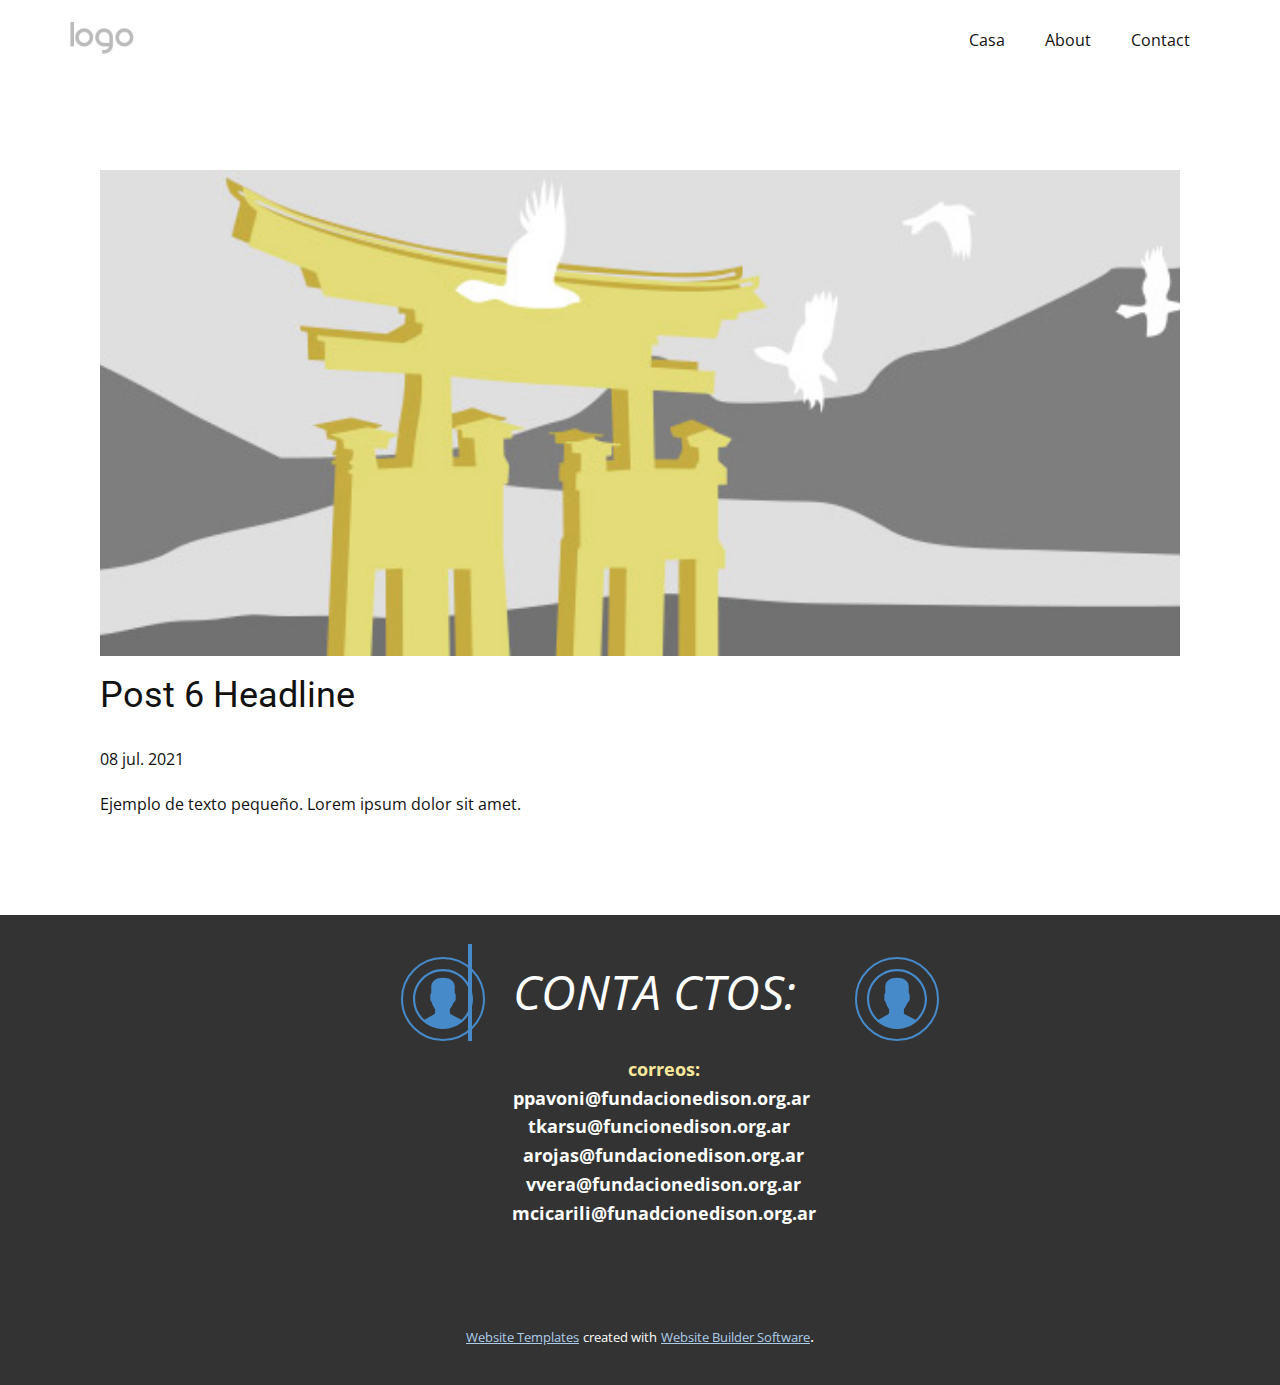
<file: blog/enviar-5.html>
<!doctype html>
<html style="font-size: 16px;"><head>
    <meta name="viewport" content="width=device-width, initial-scale=1.0">
    <meta charset="utf-8">
    <meta name="keywords" content="Post 1 Headline">
    <meta name="description" content="">
    <meta name="page_type" content="np-template-header-footer-from-plugin">
    <title>Post 6 Headline</title>
    <link rel="stylesheet" href="../nicepage.css" media="screen">
<link rel="stylesheet" href="../Post-Template.css" media="screen">
    <script class="u-script" type="text/javascript" src="../jquery.js" defer=""></script>
    <script class="u-script" type="text/javascript" src="../nicepage.js" defer=""></script>
    <meta name="generator" content="Nicepage 3.28.3, nicepage.com">
    <link id="u-theme-google-font" rel="stylesheet" href="https://fonts.googleapis.com/css?family=Roboto:100,100i,300,300i,400,400i,500,500i,700,700i,900,900i|Open+Sans:300,300i,400,400i,600,600i,700,700i,800,800i">
    
    
    <script type="application/ld+json">{
		"@context": "http://schema.org",
		"@type": "Organization",
		"name": "",
		"logo": "images/default-logo.png"
}</script>
    <meta name="theme-color" content="#478ac9">
  </head>
  <body class="u-body"><header class="u-clearfix u-header u-header" id="sec-905d"><div class="u-clearfix u-sheet u-valign-middle u-sheet-1">
        <a href="https://nicepage.com" class="u-image u-logo u-image-1">
          <img src="../images/default-logo.png" class="u-logo-image u-logo-image-1">
        </a>
        <nav class="u-menu u-menu-dropdown u-offcanvas u-menu-1">
          <div class="menu-collapse" style="font-size: 1rem; letter-spacing: 0px;">
            <a class="u-button-style u-custom-left-right-menu-spacing u-custom-padding-bottom u-custom-top-bottom-menu-spacing u-nav-link u-text-active-palette-1-base u-text-hover-palette-2-base" href="#">
              <svg><use xmlns:xlink="http://www.w3.org/1999/xlink" xlink:href="#menu-hamburger"></use></svg>
              <svg version="1.1" xmlns="http://www.w3.org/2000/svg" xmlns:xlink="http://www.w3.org/1999/xlink"><defs><symbol id="menu-hamburger" viewBox="0 0 16 16" style="width: 16px; height: 16px;"><rect y="1" width="16" height="2"></rect><rect y="7" width="16" height="2"></rect><rect y="13" width="16" height="2"></rect>
</symbol>
</defs></svg>
            </a>
          </div>
          <div class="u-nav-container">
            <ul class="u-nav u-unstyled u-nav-1"><li class="u-nav-item"><a class="u-button-style u-nav-link u-text-active-palette-1-base u-text-hover-palette-2-base" href="../Casa.html" style="padding: 10px 20px;">Casa</a>
</li><li class="u-nav-item"><a class="u-button-style u-nav-link u-text-active-palette-1-base u-text-hover-palette-2-base" href="../About.html" style="padding: 10px 20px;">About</a>
</li><li class="u-nav-item"><a class="u-button-style u-nav-link u-text-active-palette-1-base u-text-hover-palette-2-base" href="../Contact.html" style="padding: 10px 20px;">Contact</a>
</li></ul>
          </div>
          <div class="u-nav-container-collapse">
            <div class="u-black u-container-style u-inner-container-layout u-opacity u-opacity-95 u-sidenav">
              <div class="u-inner-container-layout u-sidenav-overflow">
                <div class="u-menu-close"></div>
                <ul class="u-align-center u-nav u-popupmenu-items u-unstyled u-nav-2"><li class="u-nav-item"><a class="u-button-style u-nav-link" href="../Casa.html">Casa</a>
</li><li class="u-nav-item"><a class="u-button-style u-nav-link" href="../About.html">About</a>
</li><li class="u-nav-item"><a class="u-button-style u-nav-link" href="../Contact.html">Contact</a>
</li></ul>
              </div>
            </div>
            <div class="u-black u-menu-overlay u-opacity u-opacity-70"></div>
          </div>
        </nav>
      </div></header>
    <section class="u-align-center u-clearfix u-section-1" id="sec-b783">
      <div class="u-clearfix u-sheet u-valign-middle-md u-valign-middle-sm u-valign-middle-xs u-sheet-1"><!--post_details--><!--post_details_options_json--><!--{"source":""}--><!--/post_details_options_json--><!--blog_post-->
        <div class="u-container-style u-expanded-width u-post-details u-post-details-1">
          <div class="u-container-layout u-valign-middle u-container-layout-1"><!--blog_post_image-->
            <img alt="" class="u-blog-control u-expanded-width u-image u-image-default u-image-1" src="[data-uri]"><!--/blog_post_image--><!--blog_post_header-->
            <h2 class="u-blog-control u-text u-text-1">Post 6 Headline</h2><!--/blog_post_header--><!--blog_post_metadata-->
            <div class="u-blog-control u-metadata u-metadata-1"><!--blog_post_metadata_date-->
              <span class="u-meta-date u-meta-icon">08 jul. 2021</span><!--/blog_post_metadata_date--><!--blog_post_metadata_category-->
              <!--/blog_post_metadata_category--><!--blog_post_metadata_comments-->
              <!--/blog_post_metadata_comments-->
            </div><!--/blog_post_metadata--><!--blog_post_content-->
            <div class="u-align-justify u-blog-control u-post-content u-text u-text-2 fr-view">
  Ejemplo de texto pequeño. Lorem ipsum dolor sit amet.
  </div><!--/blog_post_content-->
          </div>
        </div><!--/blog_post--><!--/post_details-->
      </div>
    </section>
    
    
    <footer class="u-align-center u-clearfix u-footer u-grey-80 u-footer" id="sec-778d"><div class="u-clearfix u-sheet u-sheet-1">
        <blockquote class="u-text u-text-1">CONTA<span style="font-weight: 700;">
            <span style="font-weight: 400;">
              <span style="font-weight: 700;"></span>
            </span>
          </span>CTOS:&nbsp; &nbsp;&nbsp;
        </blockquote><span class="u-border-2 u-border-palette-1-base u-icon u-icon-circle u-spacing-10 u-text-palette-1-base u-icon-1"><svg class="u-svg-link" preserveAspectRatio="xMidYMin slice" viewBox="0 0 55 55" style=""><use xmlns:xlink="http://www.w3.org/1999/xlink" xlink:href="#svg-950d"></use></svg><svg class="u-svg-content" viewBox="0 0 55 55" x="0px" y="0px" id="svg-950d" style="enable-background:new 0 0 55 55;"><path d="M55,27.5C55,12.337,42.663,0,27.5,0S0,12.337,0,27.5c0,8.009,3.444,15.228,8.926,20.258l-0.026,0.023l0.892,0.752
	c0.058,0.049,0.121,0.089,0.179,0.137c0.474,0.393,0.965,0.766,1.465,1.127c0.162,0.117,0.324,0.234,0.489,0.348
	c0.534,0.368,1.082,0.717,1.642,1.048c0.122,0.072,0.245,0.142,0.368,0.212c0.613,0.349,1.239,0.678,1.88,0.98
	c0.047,0.022,0.095,0.042,0.142,0.064c2.089,0.971,4.319,1.684,6.651,2.105c0.061,0.011,0.122,0.022,0.184,0.033
	c0.724,0.125,1.456,0.225,2.197,0.292c0.09,0.008,0.18,0.013,0.271,0.021C25.998,54.961,26.744,55,27.5,55
	c0.749,0,1.488-0.039,2.222-0.098c0.093-0.008,0.186-0.013,0.279-0.021c0.735-0.067,1.461-0.164,2.178-0.287
	c0.062-0.011,0.125-0.022,0.187-0.034c2.297-0.412,4.495-1.109,6.557-2.055c0.076-0.035,0.153-0.068,0.229-0.104
	c0.617-0.29,1.22-0.603,1.811-0.936c0.147-0.083,0.293-0.167,0.439-0.253c0.538-0.317,1.067-0.648,1.581-1
	c0.185-0.126,0.366-0.259,0.549-0.391c0.439-0.316,0.87-0.642,1.289-0.983c0.093-0.075,0.193-0.14,0.284-0.217l0.915-0.764
	l-0.027-0.023C51.523,42.802,55,35.55,55,27.5z M2,27.5C2,13.439,13.439,2,27.5,2S53,13.439,53,27.5
	c0,7.577-3.325,14.389-8.589,19.063c-0.294-0.203-0.59-0.385-0.893-0.537l-8.467-4.233c-0.76-0.38-1.232-1.144-1.232-1.993v-2.957
	c0.196-0.242,0.403-0.516,0.617-0.817c1.096-1.548,1.975-3.27,2.616-5.123c1.267-0.602,2.085-1.864,2.085-3.289v-3.545
	c0-0.867-0.318-1.708-0.887-2.369v-4.667c0.052-0.52,0.236-3.448-1.883-5.864C34.524,9.065,31.541,8,27.5,8
	s-7.024,1.065-8.867,3.168c-2.119,2.416-1.935,5.346-1.883,5.864v4.667c-0.568,0.661-0.887,1.502-0.887,2.369v3.545
	c0,1.101,0.494,2.128,1.34,2.821c0.81,3.173,2.477,5.575,3.093,6.389v2.894c0,0.816-0.445,1.566-1.162,1.958l-7.907,4.313
	c-0.252,0.137-0.502,0.297-0.752,0.476C5.276,41.792,2,35.022,2,27.5z"></path></svg></span><span class="u-border-2 u-border-palette-1-base u-icon u-icon-circle u-spacing-10 u-text-palette-1-base u-icon-2"><svg class="u-svg-link" preserveAspectRatio="xMidYMin slice" viewBox="0 0 55 55" style=""><use xmlns:xlink="http://www.w3.org/1999/xlink" xlink:href="#svg-6954"></use></svg><svg class="u-svg-content" viewBox="0 0 55 55" x="0px" y="0px" id="svg-6954" style="enable-background:new 0 0 55 55;"><path d="M55,27.5C55,12.337,42.663,0,27.5,0S0,12.337,0,27.5c0,8.009,3.444,15.228,8.926,20.258l-0.026,0.023l0.892,0.752
	c0.058,0.049,0.121,0.089,0.179,0.137c0.474,0.393,0.965,0.766,1.465,1.127c0.162,0.117,0.324,0.234,0.489,0.348
	c0.534,0.368,1.082,0.717,1.642,1.048c0.122,0.072,0.245,0.142,0.368,0.212c0.613,0.349,1.239,0.678,1.88,0.98
	c0.047,0.022,0.095,0.042,0.142,0.064c2.089,0.971,4.319,1.684,6.651,2.105c0.061,0.011,0.122,0.022,0.184,0.033
	c0.724,0.125,1.456,0.225,2.197,0.292c0.09,0.008,0.18,0.013,0.271,0.021C25.998,54.961,26.744,55,27.5,55
	c0.749,0,1.488-0.039,2.222-0.098c0.093-0.008,0.186-0.013,0.279-0.021c0.735-0.067,1.461-0.164,2.178-0.287
	c0.062-0.011,0.125-0.022,0.187-0.034c2.297-0.412,4.495-1.109,6.557-2.055c0.076-0.035,0.153-0.068,0.229-0.104
	c0.617-0.29,1.22-0.603,1.811-0.936c0.147-0.083,0.293-0.167,0.439-0.253c0.538-0.317,1.067-0.648,1.581-1
	c0.185-0.126,0.366-0.259,0.549-0.391c0.439-0.316,0.87-0.642,1.289-0.983c0.093-0.075,0.193-0.14,0.284-0.217l0.915-0.764
	l-0.027-0.023C51.523,42.802,55,35.55,55,27.5z M2,27.5C2,13.439,13.439,2,27.5,2S53,13.439,53,27.5
	c0,7.577-3.325,14.389-8.589,19.063c-0.294-0.203-0.59-0.385-0.893-0.537l-8.467-4.233c-0.76-0.38-1.232-1.144-1.232-1.993v-2.957
	c0.196-0.242,0.403-0.516,0.617-0.817c1.096-1.548,1.975-3.27,2.616-5.123c1.267-0.602,2.085-1.864,2.085-3.289v-3.545
	c0-0.867-0.318-1.708-0.887-2.369v-4.667c0.052-0.52,0.236-3.448-1.883-5.864C34.524,9.065,31.541,8,27.5,8
	s-7.024,1.065-8.867,3.168c-2.119,2.416-1.935,5.346-1.883,5.864v4.667c-0.568,0.661-0.887,1.502-0.887,2.369v3.545
	c0,1.101,0.494,2.128,1.34,2.821c0.81,3.173,2.477,5.575,3.093,6.389v2.894c0,0.816-0.445,1.566-1.162,1.958l-7.907,4.313
	c-0.252,0.137-0.502,0.297-0.752,0.476C5.276,41.792,2,35.022,2,27.5z"></path></svg></span>
        <p class="u-text u-text-2">
          <span class="u-text-palette-3-light-2">correos:</span>
          <br>ppavoni@fundacionedison.org.ar&nbsp;<br>tkarsu@funcionedison.org.ar&nbsp;&nbsp;<br>arojas@fundacionedison.org.ar<br>vvera@fundacionedison.org.ar<br>mcicarili@funadcionedison.org.ar
        </p>
      </div></footer>
    <section class="u-backlink u-clearfix u-grey-80">
      <a class="u-link" href="https://nicepage.com/website-templates" target="_blank">
        <span>Website Templates</span>
      </a>
      <p class="u-text">
        <span>created with</span>
      </p>
      <a class="u-link" href="" target="_blank">
        <span>Website Builder Software</span>
      </a>. 
    </section>
  
</body></html>
</file>
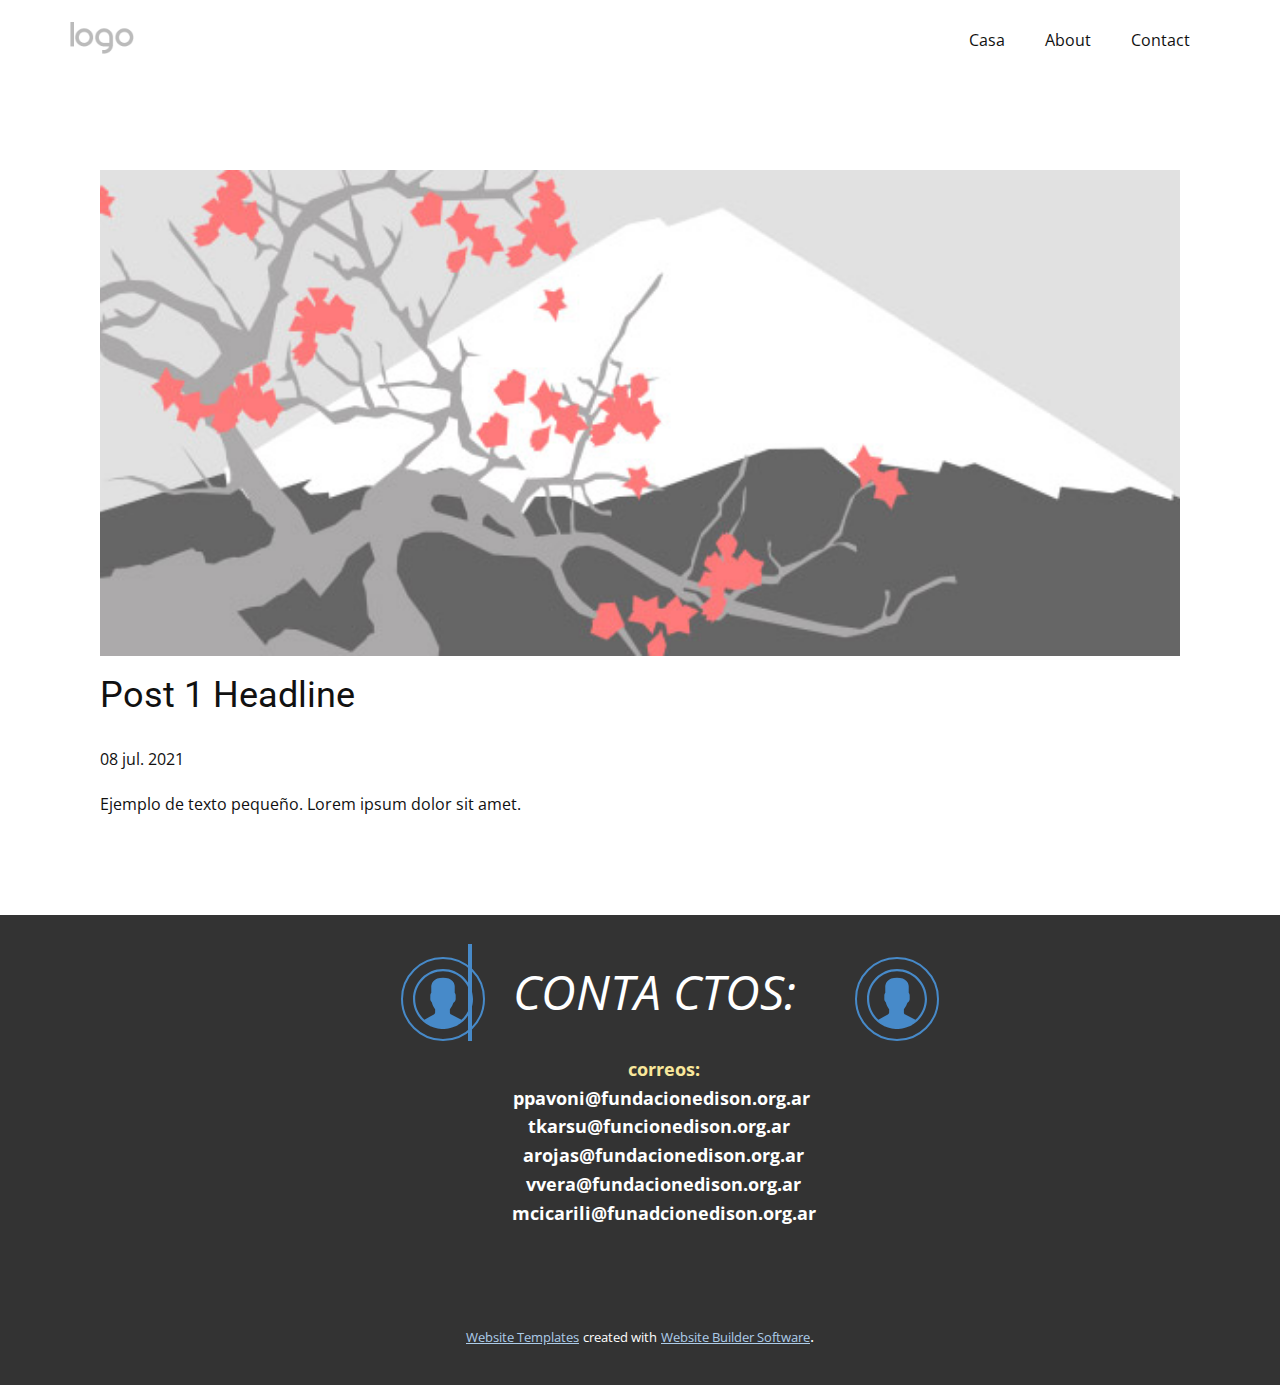
<file: blog/enviar.html>
<!doctype html>
<html style="font-size: 16px;"><head>
    <meta name="viewport" content="width=device-width, initial-scale=1.0">
    <meta charset="utf-8">
    <meta name="keywords" content="Post 1 Headline">
    <meta name="description" content="">
    <meta name="page_type" content="np-template-header-footer-from-plugin">
    <title>Post 1 Headline</title>
    <link rel="stylesheet" href="../nicepage.css" media="screen">
<link rel="stylesheet" href="../Post-Template.css" media="screen">
    <script class="u-script" type="text/javascript" src="../jquery.js" defer=""></script>
    <script class="u-script" type="text/javascript" src="../nicepage.js" defer=""></script>
    <meta name="generator" content="Nicepage 3.28.3, nicepage.com">
    <link id="u-theme-google-font" rel="stylesheet" href="https://fonts.googleapis.com/css?family=Roboto:100,100i,300,300i,400,400i,500,500i,700,700i,900,900i|Open+Sans:300,300i,400,400i,600,600i,700,700i,800,800i">
    
    
    <script type="application/ld+json">{
		"@context": "http://schema.org",
		"@type": "Organization",
		"name": "",
		"logo": "images/default-logo.png"
}</script>
    <meta name="theme-color" content="#478ac9">
  </head>
  <body class="u-body"><header class="u-clearfix u-header u-header" id="sec-905d"><div class="u-clearfix u-sheet u-valign-middle u-sheet-1">
        <a href="https://nicepage.com" class="u-image u-logo u-image-1">
          <img src="../images/default-logo.png" class="u-logo-image u-logo-image-1">
        </a>
        <nav class="u-menu u-menu-dropdown u-offcanvas u-menu-1">
          <div class="menu-collapse" style="font-size: 1rem; letter-spacing: 0px;">
            <a class="u-button-style u-custom-left-right-menu-spacing u-custom-padding-bottom u-custom-top-bottom-menu-spacing u-nav-link u-text-active-palette-1-base u-text-hover-palette-2-base" href="#">
              <svg><use xmlns:xlink="http://www.w3.org/1999/xlink" xlink:href="#menu-hamburger"></use></svg>
              <svg version="1.1" xmlns="http://www.w3.org/2000/svg" xmlns:xlink="http://www.w3.org/1999/xlink"><defs><symbol id="menu-hamburger" viewBox="0 0 16 16" style="width: 16px; height: 16px;"><rect y="1" width="16" height="2"></rect><rect y="7" width="16" height="2"></rect><rect y="13" width="16" height="2"></rect>
</symbol>
</defs></svg>
            </a>
          </div>
          <div class="u-nav-container">
            <ul class="u-nav u-unstyled u-nav-1"><li class="u-nav-item"><a class="u-button-style u-nav-link u-text-active-palette-1-base u-text-hover-palette-2-base" href="../Casa.html" style="padding: 10px 20px;">Casa</a>
</li><li class="u-nav-item"><a class="u-button-style u-nav-link u-text-active-palette-1-base u-text-hover-palette-2-base" href="../About.html" style="padding: 10px 20px;">About</a>
</li><li class="u-nav-item"><a class="u-button-style u-nav-link u-text-active-palette-1-base u-text-hover-palette-2-base" href="../Contact.html" style="padding: 10px 20px;">Contact</a>
</li></ul>
          </div>
          <div class="u-nav-container-collapse">
            <div class="u-black u-container-style u-inner-container-layout u-opacity u-opacity-95 u-sidenav">
              <div class="u-inner-container-layout u-sidenav-overflow">
                <div class="u-menu-close"></div>
                <ul class="u-align-center u-nav u-popupmenu-items u-unstyled u-nav-2"><li class="u-nav-item"><a class="u-button-style u-nav-link" href="../Casa.html">Casa</a>
</li><li class="u-nav-item"><a class="u-button-style u-nav-link" href="../About.html">About</a>
</li><li class="u-nav-item"><a class="u-button-style u-nav-link" href="../Contact.html">Contact</a>
</li></ul>
              </div>
            </div>
            <div class="u-black u-menu-overlay u-opacity u-opacity-70"></div>
          </div>
        </nav>
      </div></header>
    <section class="u-align-center u-clearfix u-section-1" id="sec-b783">
      <div class="u-clearfix u-sheet u-valign-middle-md u-valign-middle-sm u-valign-middle-xs u-sheet-1"><!--post_details--><!--post_details_options_json--><!--{"source":""}--><!--/post_details_options_json--><!--blog_post-->
        <div class="u-container-style u-expanded-width u-post-details u-post-details-1">
          <div class="u-container-layout u-valign-middle u-container-layout-1"><!--blog_post_image-->
            <img alt="" class="u-blog-control u-expanded-width u-image u-image-default u-image-1" src="[data-uri]"><!--/blog_post_image--><!--blog_post_header-->
            <h2 class="u-blog-control u-text u-text-1">Post 1 Headline</h2><!--/blog_post_header--><!--blog_post_metadata-->
            <div class="u-blog-control u-metadata u-metadata-1"><!--blog_post_metadata_date-->
              <span class="u-meta-date u-meta-icon">08 jul. 2021</span><!--/blog_post_metadata_date--><!--blog_post_metadata_category-->
              <!--/blog_post_metadata_category--><!--blog_post_metadata_comments-->
              <!--/blog_post_metadata_comments-->
            </div><!--/blog_post_metadata--><!--blog_post_content-->
            <div class="u-align-justify u-blog-control u-post-content u-text u-text-2 fr-view">
  Ejemplo de texto pequeño. Lorem ipsum dolor sit amet.
  </div><!--/blog_post_content-->
          </div>
        </div><!--/blog_post--><!--/post_details-->
      </div>
    </section>
    
    
    <footer class="u-align-center u-clearfix u-footer u-grey-80 u-footer" id="sec-778d"><div class="u-clearfix u-sheet u-sheet-1">
        <blockquote class="u-text u-text-1">CONTA<span style="font-weight: 700;">
            <span style="font-weight: 400;">
              <span style="font-weight: 700;"></span>
            </span>
          </span>CTOS:&nbsp; &nbsp;&nbsp;
        </blockquote><span class="u-border-2 u-border-palette-1-base u-icon u-icon-circle u-spacing-10 u-text-palette-1-base u-icon-1"><svg class="u-svg-link" preserveAspectRatio="xMidYMin slice" viewBox="0 0 55 55" style=""><use xmlns:xlink="http://www.w3.org/1999/xlink" xlink:href="#svg-950d"></use></svg><svg class="u-svg-content" viewBox="0 0 55 55" x="0px" y="0px" id="svg-950d" style="enable-background:new 0 0 55 55;"><path d="M55,27.5C55,12.337,42.663,0,27.5,0S0,12.337,0,27.5c0,8.009,3.444,15.228,8.926,20.258l-0.026,0.023l0.892,0.752
	c0.058,0.049,0.121,0.089,0.179,0.137c0.474,0.393,0.965,0.766,1.465,1.127c0.162,0.117,0.324,0.234,0.489,0.348
	c0.534,0.368,1.082,0.717,1.642,1.048c0.122,0.072,0.245,0.142,0.368,0.212c0.613,0.349,1.239,0.678,1.88,0.98
	c0.047,0.022,0.095,0.042,0.142,0.064c2.089,0.971,4.319,1.684,6.651,2.105c0.061,0.011,0.122,0.022,0.184,0.033
	c0.724,0.125,1.456,0.225,2.197,0.292c0.09,0.008,0.18,0.013,0.271,0.021C25.998,54.961,26.744,55,27.5,55
	c0.749,0,1.488-0.039,2.222-0.098c0.093-0.008,0.186-0.013,0.279-0.021c0.735-0.067,1.461-0.164,2.178-0.287
	c0.062-0.011,0.125-0.022,0.187-0.034c2.297-0.412,4.495-1.109,6.557-2.055c0.076-0.035,0.153-0.068,0.229-0.104
	c0.617-0.29,1.22-0.603,1.811-0.936c0.147-0.083,0.293-0.167,0.439-0.253c0.538-0.317,1.067-0.648,1.581-1
	c0.185-0.126,0.366-0.259,0.549-0.391c0.439-0.316,0.87-0.642,1.289-0.983c0.093-0.075,0.193-0.14,0.284-0.217l0.915-0.764
	l-0.027-0.023C51.523,42.802,55,35.55,55,27.5z M2,27.5C2,13.439,13.439,2,27.5,2S53,13.439,53,27.5
	c0,7.577-3.325,14.389-8.589,19.063c-0.294-0.203-0.59-0.385-0.893-0.537l-8.467-4.233c-0.76-0.38-1.232-1.144-1.232-1.993v-2.957
	c0.196-0.242,0.403-0.516,0.617-0.817c1.096-1.548,1.975-3.27,2.616-5.123c1.267-0.602,2.085-1.864,2.085-3.289v-3.545
	c0-0.867-0.318-1.708-0.887-2.369v-4.667c0.052-0.52,0.236-3.448-1.883-5.864C34.524,9.065,31.541,8,27.5,8
	s-7.024,1.065-8.867,3.168c-2.119,2.416-1.935,5.346-1.883,5.864v4.667c-0.568,0.661-0.887,1.502-0.887,2.369v3.545
	c0,1.101,0.494,2.128,1.34,2.821c0.81,3.173,2.477,5.575,3.093,6.389v2.894c0,0.816-0.445,1.566-1.162,1.958l-7.907,4.313
	c-0.252,0.137-0.502,0.297-0.752,0.476C5.276,41.792,2,35.022,2,27.5z"></path></svg></span><span class="u-border-2 u-border-palette-1-base u-icon u-icon-circle u-spacing-10 u-text-palette-1-base u-icon-2"><svg class="u-svg-link" preserveAspectRatio="xMidYMin slice" viewBox="0 0 55 55" style=""><use xmlns:xlink="http://www.w3.org/1999/xlink" xlink:href="#svg-6954"></use></svg><svg class="u-svg-content" viewBox="0 0 55 55" x="0px" y="0px" id="svg-6954" style="enable-background:new 0 0 55 55;"><path d="M55,27.5C55,12.337,42.663,0,27.5,0S0,12.337,0,27.5c0,8.009,3.444,15.228,8.926,20.258l-0.026,0.023l0.892,0.752
	c0.058,0.049,0.121,0.089,0.179,0.137c0.474,0.393,0.965,0.766,1.465,1.127c0.162,0.117,0.324,0.234,0.489,0.348
	c0.534,0.368,1.082,0.717,1.642,1.048c0.122,0.072,0.245,0.142,0.368,0.212c0.613,0.349,1.239,0.678,1.88,0.98
	c0.047,0.022,0.095,0.042,0.142,0.064c2.089,0.971,4.319,1.684,6.651,2.105c0.061,0.011,0.122,0.022,0.184,0.033
	c0.724,0.125,1.456,0.225,2.197,0.292c0.09,0.008,0.18,0.013,0.271,0.021C25.998,54.961,26.744,55,27.5,55
	c0.749,0,1.488-0.039,2.222-0.098c0.093-0.008,0.186-0.013,0.279-0.021c0.735-0.067,1.461-0.164,2.178-0.287
	c0.062-0.011,0.125-0.022,0.187-0.034c2.297-0.412,4.495-1.109,6.557-2.055c0.076-0.035,0.153-0.068,0.229-0.104
	c0.617-0.29,1.22-0.603,1.811-0.936c0.147-0.083,0.293-0.167,0.439-0.253c0.538-0.317,1.067-0.648,1.581-1
	c0.185-0.126,0.366-0.259,0.549-0.391c0.439-0.316,0.87-0.642,1.289-0.983c0.093-0.075,0.193-0.14,0.284-0.217l0.915-0.764
	l-0.027-0.023C51.523,42.802,55,35.55,55,27.5z M2,27.5C2,13.439,13.439,2,27.5,2S53,13.439,53,27.5
	c0,7.577-3.325,14.389-8.589,19.063c-0.294-0.203-0.59-0.385-0.893-0.537l-8.467-4.233c-0.76-0.38-1.232-1.144-1.232-1.993v-2.957
	c0.196-0.242,0.403-0.516,0.617-0.817c1.096-1.548,1.975-3.27,2.616-5.123c1.267-0.602,2.085-1.864,2.085-3.289v-3.545
	c0-0.867-0.318-1.708-0.887-2.369v-4.667c0.052-0.52,0.236-3.448-1.883-5.864C34.524,9.065,31.541,8,27.5,8
	s-7.024,1.065-8.867,3.168c-2.119,2.416-1.935,5.346-1.883,5.864v4.667c-0.568,0.661-0.887,1.502-0.887,2.369v3.545
	c0,1.101,0.494,2.128,1.34,2.821c0.81,3.173,2.477,5.575,3.093,6.389v2.894c0,0.816-0.445,1.566-1.162,1.958l-7.907,4.313
	c-0.252,0.137-0.502,0.297-0.752,0.476C5.276,41.792,2,35.022,2,27.5z"></path></svg></span>
        <p class="u-text u-text-2">
          <span class="u-text-palette-3-light-2">correos:</span>
          <br>ppavoni@fundacionedison.org.ar&nbsp;<br>tkarsu@funcionedison.org.ar&nbsp;&nbsp;<br>arojas@fundacionedison.org.ar<br>vvera@fundacionedison.org.ar<br>mcicarili@funadcionedison.org.ar
        </p>
      </div></footer>
    <section class="u-backlink u-clearfix u-grey-80">
      <a class="u-link" href="https://nicepage.com/website-templates" target="_blank">
        <span>Website Templates</span>
      </a>
      <p class="u-text">
        <span>created with</span>
      </p>
      <a class="u-link" href="" target="_blank">
        <span>Website Builder Software</span>
      </a>. 
    </section>
  
</body></html>
</file>
